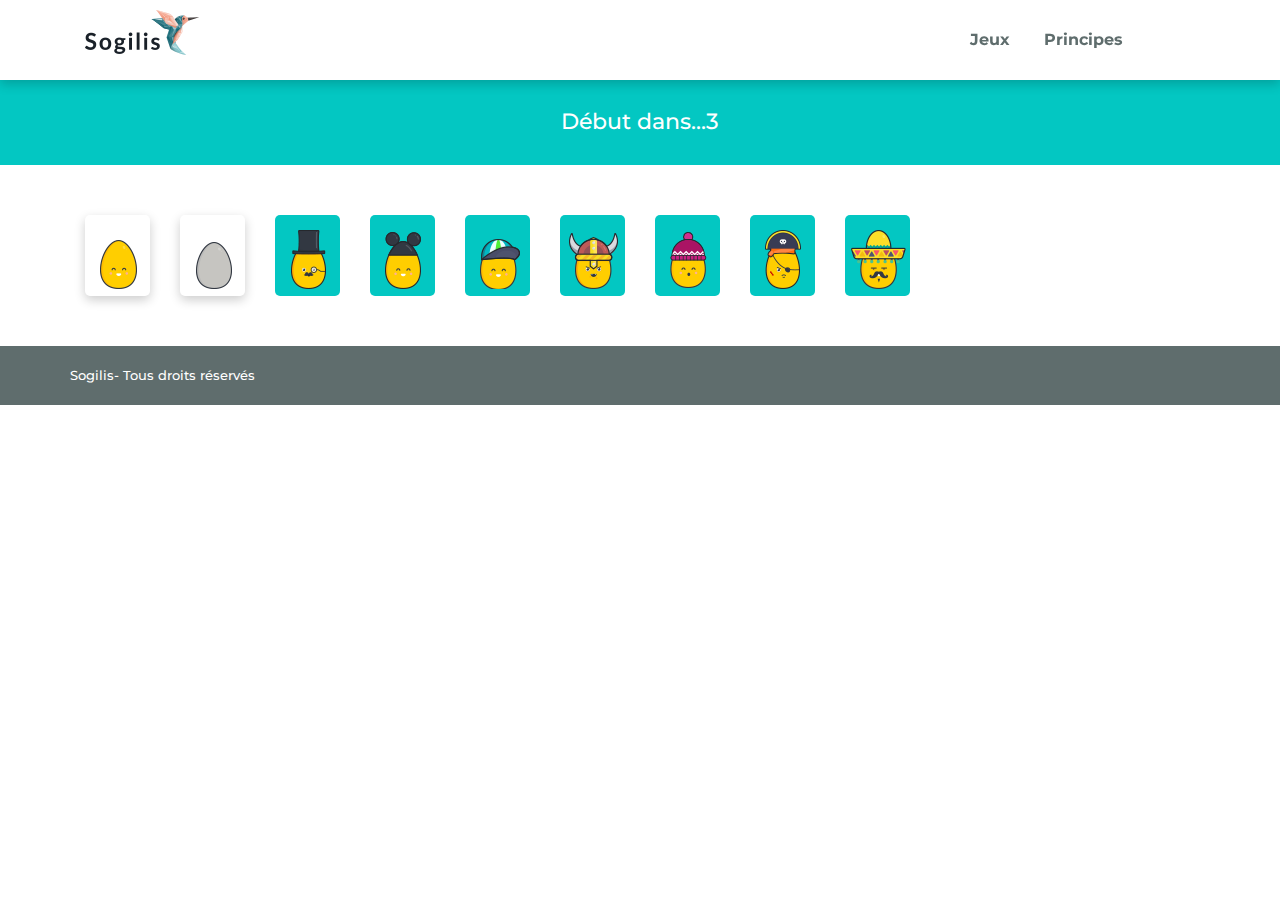
<file: jeux_compter.html>
<!DOCTYPE html>
<html>
    <head>
        <!-- En-tête de la page -->
        <meta charset="utf-8" />
        <title>Ergogames - Index</title>
        <meta name="viewport" content="width=device-width, initial-scale=1">
        <link rel="stylesheet"  href="stylesheets/screen.css" type="text/css" />
        <link rel="stylesheet" type="text/css" href="stylesheets/bootstrap.css">


        <script src="https://ajax.googleapis.com/ajax/libs/jquery/3.2.1/jquery.min.js"></script>

        <link rel="icon" type="image/png" href="" />
    </head>

    <body>
        

     
        <div class="container-fluid header">
            <nav class="container">
                <div class="row">
                    <div class="col-3 col-sm-4 col-md-2 col-lg-2">
                        <a href=""><img src="img/logo_sogilis.png"/></a>
                    </div>
                    <ul class="col-5 col-sm-6 col-md-4 col-lg-3 offset-4 offset-sm-2 offset-md-6 offset-lg-7">
                        <li><a href="">Jeux</a></li>
                        <li><a href="">Principes</a></li>
                    </ul>
                </div>     
            </nav>
        </div>

        <div class="container-fluid game_counter">
            <div class="container">
                <div class="row justify-content-center">
                    <p>Début dans...3</p>
                </div>     
            </div>
        </div>


        <div class="container eggs">
            <div class="row">
                <div class="col-3 col-sm-3 col-md-2 col-lg-1">
                    <a href="">
                        <div class="col-sm-12 col-md-12 col-lg-12 elements">
                            <img src="img/eggs_simple.png" class="oeuf_simple">
                        </div>
                    </a>
                </div>

                <div class="col-3 col-sm-3 col-md-2 col-lg-1">
                    <div class="col-sm-12 col-md-12 col-lg-12 elements">
                        <img src="img/eggs_grey.png" class="oeuf_simple">
                    </div>
                </div>

                <div class="col-3 col-sm-3 col-md-2 col-lg-1">
                    <a href="">
                        <div class="col-sm-12 col-md-12 col-lg-12 elements_clicked">
                            <img src="img/eggs_hat.png">
                        </div>
                    </a>
                </div>

                <div class="col-3 col-sm-3 col-md-2 col-lg-1">
                    <a href="">
                        <div class="col-sm-12 col-md-12 col-lg-12 elements_clicked">
                            <img src="img/eggs_mickey.png">
                        </div>
                    </a>
                </div>

                <div class="col-3 col-sm-3 col-md-2 col-lg-1">
                    <a href="">
                        <div class="col-sm-12 col-md-12 col-lg-12 elements_clicked">
                            <img src="img/eggs_casquette.png">
                        </div>
                    </a>
                </div>

                <div class="col-3 col-sm-3 col-md-2 col-lg-1">
                    <a href="">
                        <div class="col-sm-12 col-md-12 col-lg-12 elements_clicked">
                            <img src="img/eggs_viking.png">
                        </div>
                    </a>
                </div>

                <div class="col-3 col-sm-3 col-md-2 col-lg-1">
                    <a href="">
                        <div class="col-sm-12 col-md-12 col-lg-12 elements_clicked">
                            <img src="img/eggs_bonnet.png">
                        </div>
                    </a>
                </div>

                 <div class="col-3 col-sm-3 col-md-2 col-lg-1">
                    <a href="">
                        <div class="col-sm-12 col-md-12 col-lg-12 elements_clicked">
                            <img src="img/eggs_pirate.png">
                        </div>
                    </a>
                </div>

                  <div class="col-3 col-sm-3 col-md-2 col-lg-1">
                    <a href="">
                        <div class="col-sm-12 col-md-12 col-lg-12 elements_clicked">
                            <img src="img/eggs_mexican.png">
                        </div>
                    </a>
                </div>
             
            </div>
        </div>

        <footer>
            <div class="container-fluid">
                <div class="container">
                    <div class="row">
                        <a href="">Sogilis</a> <span> - Tous droits réservés</span>
                    </div>
                </div>
            </div>
        </footer>
        <!--
        <div class="container-fluid popup">
            <div class="content">
                <div class="texte">
                    <h1>Attrapez les tous !</h1>
                    <h2>Rosalyne a perdu tous ses oeufs...</h2>
                    <p>
                        Rosalyne a perdu ses oeufs au milieu de ceux de ses soeurettes, aide là à les retrouver !
                    </p>
                    <p class="bold">Signe distinctif : ils ont tous une casquette.</p>
                    <p>Clique sur chacun des oeufs perdus pour les attraper. Ramasse en le plus possible en 10 secondes.</p>
                    <p>A toi de jouer ! Prêt, feu, partez ! </p>
                    <a>Jouer</a>
                </div>

                <div class="order-md-1">
                    <img src="http://via.placeholder.com/300x350">
                </div>
            </div>
        </div>
    -->


    </body>
</html>
</file>
<file: stylesheets/screen.css>
/* Welcome to Compass.
 * In this file you should write your main styles. (or centralize your imports)
 * Import this file using the following HTML or equivalent:
 * <link href="/stylesheets/screen.css" media="screen, projection" rel="stylesheet" type="text/css" /> */
@import url("https://fonts.googleapis.com/css?family=Montserrat:400,400i,500,500i,700,700i,800,800i,900,900i");
/* line 5, C:/Ruby25-x64/lib/ruby/gems/2.5.0/gems/compass-core-1.0.3/stylesheets/compass/reset/_utilities.scss */
html, body, div, span, applet, object, iframe,
h1, h2, h3, h4, h5, h6, p, blockquote, pre,
a, abbr, acronym, address, big, cite, code,
del, dfn, em, img, ins, kbd, q, s, samp,
small, strike, strong, sub, sup, tt, var,
b, u, i, center,
dl, dt, dd, ol, ul, li,
fieldset, form, label, legend,
table, caption, tbody, tfoot, thead, tr, th, td,
article, aside, canvas, details, embed,
figure, figcaption, footer, header, hgroup,
menu, nav, output, ruby, section, summary,
time, mark, audio, video {
  margin: 0;
  padding: 0;
  border: 0;
  font: inherit;
  font-size: 100%;
  vertical-align: baseline;
}

/* line 22, C:/Ruby25-x64/lib/ruby/gems/2.5.0/gems/compass-core-1.0.3/stylesheets/compass/reset/_utilities.scss */
html {
  line-height: 1;
}

/* line 24, C:/Ruby25-x64/lib/ruby/gems/2.5.0/gems/compass-core-1.0.3/stylesheets/compass/reset/_utilities.scss */
ol, ul {
  list-style: none;
}

/* line 26, C:/Ruby25-x64/lib/ruby/gems/2.5.0/gems/compass-core-1.0.3/stylesheets/compass/reset/_utilities.scss */
table {
  border-collapse: collapse;
  border-spacing: 0;
}

/* line 28, C:/Ruby25-x64/lib/ruby/gems/2.5.0/gems/compass-core-1.0.3/stylesheets/compass/reset/_utilities.scss */
caption, th, td {
  text-align: left;
  font-weight: normal;
  vertical-align: middle;
}

/* line 30, C:/Ruby25-x64/lib/ruby/gems/2.5.0/gems/compass-core-1.0.3/stylesheets/compass/reset/_utilities.scss */
q, blockquote {
  quotes: none;
}
/* line 103, C:/Ruby25-x64/lib/ruby/gems/2.5.0/gems/compass-core-1.0.3/stylesheets/compass/reset/_utilities.scss */
q:before, q:after, blockquote:before, blockquote:after {
  content: "";
  content: none;
}

/* line 32, C:/Ruby25-x64/lib/ruby/gems/2.5.0/gems/compass-core-1.0.3/stylesheets/compass/reset/_utilities.scss */
a img {
  border: none;
}

/* line 116, C:/Ruby25-x64/lib/ruby/gems/2.5.0/gems/compass-core-1.0.3/stylesheets/compass/reset/_utilities.scss */
article, aside, details, figcaption, figure, footer, header, hgroup, main, menu, nav, section, summary {
  display: block;
}

/* line 9, ../sass/screen.scss */
body {
  font-family: 'Montserrat', sans-serif;
}

/* line 13, ../sass/screen.scss */
*:focus {
  outline: none;
}

/*USEFUL FOR CODING*/
/* line 18, ../sass/screen.scss */
.borderR {
  border: 1px solid red;
}

/*COLORS VARIABLES*/
@media screen and (min-width: 1200px) {
  /*TYPOS*/
  /* line 34, ../sass/screen.scss */
  p {
    font-family: 'Montserrat', sans-serif;
  }

  /* line 37, ../sass/screen.scss */
  .title_level_1 {
    font-weight: 900;
    text-transform: uppercase;
    font-size: 4.2em;
    font-family: 'Montserrat', sans-serif;
    background: linear-gradient(90deg, #00baac 1%, #00dbcb 100%);
    -webkit-background-clip: text;
    -webkit-text-fill-color: transparent;
  }

  /* line 48, ../sass/screen.scss */
  .title_level_2 {
    font-weight: 900;
    font-family: 'Montserrat', sans-serif;
    font-size: 2em;
    margin-bottom: -20px;
    margin-left: 3px;
    background: linear-gradient(90deg, #00baac 1%, #00dbcb 100%);
    -webkit-background-clip: text;
    -webkit-text-fill-color: transparent;
  }

  /* line 59, ../sass/screen.scss */
  .title_level_3 {
    font-weight: 900;
    font-family: 'Montserrat', sans-serif;
    font-size: 1.8em;
    margin-left: 3px;
  }

  /* line 66, ../sass/screen.scss */
  .title_level_3::after {
    content: '';
    display: block;
    height: 1px;
    width: 12%;
    text-align: center;
    position: absolute;
    left: 44%;
    margin-top: 13px;
  }

  /* line 77, ../sass/screen.scss */
  .basic_link {
    font-weight: 800;
    font-family: 'Montserrat', sans-serif;
  }

  /*****************************************************************************/
  /*** HOME ********************************************************************/
  /*HEADER*/
  /* line 87, ../sass/screen.scss */
  .svg-container {
    position: absolute;
    top: -140px;
    right: 0;
    left: 0;
    z-index: -1;
  }

  /* line 95, ../sass/screen.scss */
  .header {
    height: 80px;
    box-shadow: 0px 4px 11px rgba(0, 0, 0, 0.2);
    padding-top: 10px;
    font-family: 'Montserrat', sans-serif;
    position: fixed;
    background-color: white;
    z-index: 99;
  }
  /* line 105, ../sass/screen.scss */
  .header ul {
    margin-top: 18px;
  }
  /* line 107, ../sass/screen.scss */
  .header ul li {
    display: inline-block;
    padding-left: 30px;
    font-weight: 700;
  }
  /* line 112, ../sass/screen.scss */
  .header ul li a {
    color: #5f6d6d;
    transition: all 0.3s;
  }
  /* line 117, ../sass/screen.scss */
  .header ul li a:hover {
    color: #03c7c2;
    text-decoration: none;
  }

  /*CONTENT*/
  /* line 126, ../sass/screen.scss */
  .home_zone_1 {
    font-family: 'Montserrat', sans-serif;
    padding-top: 150px;
    bbackground: #f9f9f9;
    /* Old browsers */
    background: -moz-linear-gradient(45deg, #f9f9f9 0%, #ffffff 100%);
    /* FF3.6-15 */
    background: -webkit-linear-gradient(45deg, #f9f9f9 0%, #ffffff 100%);
    /* Chrome10-25,Safari5.1-6 */
    background: linear-gradient(45deg, #f9f9f9 0%, #ffffff 100%);
    /* W3C, IE10+, FF16+, Chrome26+, Opera12+, Safari7+ */
    filter: progid:DXImageTransform.Microsoft.gradient( startColorstr='#f9f9f9', endColorstr='#ffffff',GradientType=1 );
    /* IE6-9 fallback on horizontal gradient */
    padding-bottom: 50px;
  }
  /* line 136, ../sass/screen.scss */
  .home_zone_1 .left_zone {
    margin-top: 80px;
  }
  /* line 140, ../sass/screen.scss */
  .home_zone_1 p {
    margin-left: 5px;
    color: #5f6d6d;
  }

  /* line 146, ../sass/screen.scss */
  .home_zone_2 {
    padding-bottom: 100px;
    background-color: #03c7c2;
  }
  /* line 150, ../sass/screen.scss */
  .home_zone_2 .container {
    padding-top: 80px;
    z-index: -2;
  }
  /* line 154, ../sass/screen.scss */
  .home_zone_2 .container .title_level_3 {
    text-align: center;
    color: white;
  }
  /* line 159, ../sass/screen.scss */
  .home_zone_2 .container .title_level_3::after {
    background-color: white;
  }
  /* line 164, ../sass/screen.scss */
  .home_zone_2 .container p {
    text-align: center;
    color: white;
    margin-top: 20px;
  }
  /* line 170, ../sass/screen.scss */
  .home_zone_2 .container .btn_jeux {
    display: block;
    background-color: white;
    border-radius: 10px;
    height: 200px;
    width: 190px;
    box-shadow: 0px 4px 11px rgba(0, 0, 0, 0.2);
    padding-top: 15px;
  }
  /* line 179, ../sass/screen.scss */
  .home_zone_2 .container .btn_jeux p {
    color: #5f6d6d;
    text-align: center;
    font-weight: 700;
  }
  /* line 186, ../sass/screen.scss */
  .home_zone_2 .container .btn_jeux {
    display: block;
    background-color: white;
    border-radius: 10px;
    height: 200px;
    width: 190px;
    box-shadow: 0px 4px 11px rgba(0, 0, 0, 0.2);
    padding-top: 15px;
    transition: all 0.5s;
    margin-top: 20px;
  }
  /* line 197, ../sass/screen.scss */
  .home_zone_2 .container .btn_jeux p {
    color: #5f6d6d;
    text-align: center;
    font-weight: 700;
    transition: all 0.5s;
  }
  /* line 206, ../sass/screen.scss */
  .home_zone_2 .container .btn_jeux:hover::after {
    content: '';
    background-image: url("../img/ico_play.png");
    display: block;
    position: absolute;
    width: 74px;
    height: 81px;
    margin-left: 22%;
    animation: arrive 0.5s forwards;
  }
  @keyframes arrive {
    0% {
      opacity: 0;
      margin-top: -100px;
    }
    100% {
      opacity: 1;
      margin-top: -133px;
    }
  }
  /* line 229, ../sass/screen.scss */
  .home_zone_2 .container .btn_jeux:hover {
    display: block;
    background-color: #ffce00;
    border-radius: 10px;
    height: 200px;
    width: 190px;
    box-shadow: 0px 4px 11px rgba(0, 0, 0, 0.2);
    padding-top: 15px;
    text-decoration: none;
  }
  /* line 240, ../sass/screen.scss */
  .home_zone_2 .container .btn_jeux:hover img {
    opacity: 0.3;
  }
  /* line 244, ../sass/screen.scss */
  .home_zone_2 .container .btn_jeux:hover p {
    color: white;
  }

  /* line 251, ../sass/screen.scss */
  .home_zone_3 {
    background-color: white;
    padding-top: 80px;
    padding-bottom: 50px;
  }
  /* line 256, ../sass/screen.scss */
  .home_zone_3 .title_level_3 {
    color: #5f6d6d;
    text-align: center;
    padding-bottom: 50px;
  }
  /* line 262, ../sass/screen.scss */
  .home_zone_3 .title_level_3::after {
    background-color: #5f6d6d;
  }
  /* line 266, ../sass/screen.scss */
  .home_zone_3 img {
    box-shadow: 0px 4px 11px rgba(0, 0, 0, 0.2);
    margin-bottom: 80px;
  }
  /* line 271, ../sass/screen.scss */
  .home_zone_3 p {
    color: #5f6d6d;
    font-size: 0.9em;
    font-weight: 500;
    margin-top: 140px;
  }
  /* line 278, ../sass/screen.scss */
  .home_zone_3 .basic_link {
    color: #03c7c2;
    transition: all 0.3s;
  }
  /* line 282, ../sass/screen.scss */
  .home_zone_3 .basic_link:hover {
    color: #02786f;
    text-decoration: none;
  }
  /* line 288, ../sass/screen.scss */
  .home_zone_3 .contact_zone p {
    margin-top: 0px;
  }
  /* line 292, ../sass/screen.scss */
  .home_zone_3 .contact_zone input[type="email"] {
    margin: 15px 0px 15px 0px;
  }
  /* line 296, ../sass/screen.scss */
  .home_zone_3 .contact_zone input[type="email"], .home_zone_3 .contact_zone input[type="text"], .home_zone_3 .contact_zone textarea {
    border: #aac1c0 2px solid;
    text-indent: 15px;
    padding: 10px 15px 10px 15px;
    width: 100%;
    color: #aac1c0;
    font-family: 'Montserrat', sans-serif;
    font-weight: 500;
    transition: all 0.5s;
    font-size: 0.9em;
    transition: all 0.5s;
  }
  /* line 309, ../sass/screen.scss */
  .home_zone_3 .contact_zone input[type="email"]:focus, .home_zone_3 .contact_zone input[type="text"]:focus, .home_zone_3 .contact_zone textarea:focus {
    color: #5f6d6d;
    border: #5f6d6d 2px solid;
  }
  /* line 314, ../sass/screen.scss */
  .home_zone_3 .contact_zone textarea {
    height: 180px;
  }
  /* line 317, ../sass/screen.scss */
  .home_zone_3 .contact_zone input[type="submit"], .home_zone_3 .contact_zone .send_mail {
    display: block;
    border: none;
    background: #00baac;
    /* Old browsers */
    background: -moz-linear-gradient(left, #00baac 1%, #00dbcb 100%);
    /* FF3.6-15 */
    background: -webkit-linear-gradient(left, #00baac 1%, #00dbcb 100%);
    /* Chrome10-25,Safari5.1-6 */
    background: linear-gradient(to right, #00baac 1%, #00dbcb 100%);
    /* W3C, IE10+, FF16+, Chrome26+, Opera12+, Safari7+ */
    filter: progid:DXImageTransform.Microsoft.gradient( startColorstr='#00baac', endColorstr='#00dbcb',GradientType=1 );
    /* IE6-9 */
    font-family: 'Montserrat', sans-serif;
    font-weight: 600;
    font-size: 0.9em;
    width: 190px;
    color: white;
    margin: auto;
    text-align: center;
    border-radius: 50px;
    padding-top: 11px;
    cursor: pointer;
    padding-bottom: 11px;
    margin-top: 20px;
    -webkit-box-shadow: 0px 4px 11px rgba(0, 0, 0, 0.2);
    -moz-box-shadow: 0px 4px 11px rgba(0, 0, 0, 0.2);
    box-shadow: 0px 4px 11px rgba(0, 0, 0, 0.2);
    transition: all 1s ease-out;
    -webkit-transition: all 1s ease-out;
  }
  /* line 344, ../sass/screen.scss */
  .home_zone_3 .contact_zone .send_mail:hover {
    background: #00BFAF;
    /* Old browsers */
    background: -moz-linear-gradient(left, #019E91 1%, #00BFAF 100%);
    /* FF3.6-15 */
    background: -webkit-linear-gradient(left, #019E91 1%, #00BFAF 100%);
    /* Chrome10-25,Safari5.1-6 */
    background: linear-gradient(to right, #019E91 1%, #00BFAF 100%);
    /* W3C, IE10+, FF16+, Chrome26+, Opera12+, Safari7+ */
    filter: progid:DXImageTransform.Microsoft.gradient( startColorstr='#019E91', endColorstr='#00BFAF',GradientType=1 );
    /* IE6-9 */
  }

  /* line 354, ../sass/screen.scss */
  .home_zone_4 {
    background-color: #f1f1f1;
    padding-top: 50px;
    padding-bottom: 30px;
  }
  /* line 359, ../sass/screen.scss */
  .home_zone_4 img {
    width: 60%;
    margin-bottom: 15px;
    border-radius: 100%;
  }
  /* line 365, ../sass/screen.scss */
  .home_zone_4 h4 {
    font-family: 'Montserrat', sans-serif;
    font-weight: 600;
    color: #5f6d6d;
    font-size: 1em;
  }
  /* line 372, ../sass/screen.scss */
  .home_zone_4 svg {
    width: 30px;
    height: 30px;
    margin: 15px 7px 0px 7px;
  }
  /* line 378, ../sass/screen.scss */
  .home_zone_4 a svg #linkedin,
  .home_zone_4 a svg #twitter {
    transition: all 1s ease-out;
    -webkit-transition: all 1s ease-out;
    fill: #5f6d6d;
  }
  /* line 385, ../sass/screen.scss */
  .home_zone_4 a svg:hover #linkedin,
  .home_zone_4 a svg:hover #twitter {
    fill: #03c7c2;
  }

  /* line 391, ../sass/screen.scss */
  footer {
    background-color: #5f6d6d;
    font-family: 'Montserrat', sans-serif;
    font-size: 0.8em;
  }
  /* line 396, ../sass/screen.scss */
  footer a, footer span {
    color: white;
    padding-top: 20px;
    padding-bottom: 20px;
    font-weight: 500;
  }
  /* line 403, ../sass/screen.scss */
  footer a:hover {
    color: #03c7c2;
    text-decoration: none;
  }

  /*****************************************************************************/
  /*** GAMES ********************************************************************/
  /* line 412, ../sass/screen.scss */
  .game_counter {
    background-color: #03c7c2;
    padding-top: 105px;
    padding-bottom: 10px;
  }
  /* line 417, ../sass/screen.scss */
  .game_counter p {
    font-weight: 500;
    color: white;
    font-size: 1.4em;
  }

  /* line 424, ../sass/screen.scss */
  .eggs {
    margin-top: 40px;
    margin-bottom: 40px;
  }
  /* line 428, ../sass/screen.scss */
  .eggs .elements {
    background-color: white;
    padding-top: 15px;
    padding-bottom: 15px;
    border-radius: 5px;
    -webkit-box-shadow: 0px 4px 11px rgba(0, 0, 0, 0.2);
    -moz-box-shadow: 0px 4px 11px rgba(0, 0, 0, 0.2);
    box-shadow: 0px 4px 11px rgba(0, 0, 0, 0.2);
    transition: all 0.2s;
    margin-top: 10px;
    margin-bottom: 10px;
    height: 9vh;
    padding-left: 5px !important;
  }
  /* line 443, ../sass/screen.scss */
  .eggs .elements_clicked {
    background-color: #03c7c2;
    padding-top: 15px;
    padding-left: 5px !important;
    padding-bottom: 15px;
    border-radius: 5px;
    transition: all 0.2s;
    margin-top: 10px;
    margin-bottom: 10px;
    height: 9vh;
  }
  /* line 456, ../sass/screen.scss */
  .eggs a:hover .elements {
    background-color: #f1f1f1;
    webkit-box-shadow: inset 0px 0px 0px 2px #5f6d6d;
    -moz-box-shadow: inset 0px 0px 0px 2px #5f6d6d;
    box-shadow: inset 0px 0px 0px 2px #5f6d6d;
  }
  /* line 463, ../sass/screen.scss */
  .eggs a:hover .elements_clicked {
    background-color: #02786f;
    padding-top: 15px;
    padding-bottom: 15px;
    border-radius: 5px;
    transition: all 0.2s;
  }

  /*****************************************************************************/
  /*** POPUP ********************************************************************/
}
@media screen and (min-width: 1200px) and (min-width: 1200px) and (max-width: 1399px) {
  /* line 476, ../sass/screen.scss */
  .popup {
    background: rgba(0, 0, 0, 0.8);
    z-index: 999;
    position: fixed;
    height: 100vh;
    top: 0;
  }
  /* line 483, ../sass/screen.scss */
  .popup .content {
    position: fixed !important;
    z-index: 1000;
    background-color: white;
    border-radius: 15px;
    height: 57vh;
    top: 20%;
    width: 70%;
    left: 15%;
    padding-top: 80px;
    padding-bottom: 50px;
  }
  /* line 495, ../sass/screen.scss */
  .popup .content .texte {
    padding-left: 80px;
    width: 50%;
    float: left;
    padding-right: 50px;
  }
  /* line 502, ../sass/screen.scss */
  .popup .content img {
    margin-left: 50px;
  }
  /* line 507, ../sass/screen.scss */
  .popup h1 {
    font-family: 'Montserrat', sans-serif;
    color: #3b3f3f;
    font-weight: 600;
    font-size: 1.7em;
    margin-bottom: 30px;
  }
  /* line 515, ../sass/screen.scss */
  .popup h2 {
    font-family: 'Montserrat', sans-serif;
    color: #5f6d6d;
    font-weight: 600;
    font-size: 0.9em;
    margin-bottom: 25px;
  }
  /* line 523, ../sass/screen.scss */
  .popup p {
    font-family: 'Montserrat', sans-serif;
    color: #5f6d6d;
    font-weight: 500;
    font-size: 0.8em;
  }
  /* line 530, ../sass/screen.scss */
  .popup .bold {
    font-family: 'Montserrat', sans-serif;
    font-weight: 600;
    font-size: 0.8em;
    line-height: 1.2em;
  }
  /* line 537, ../sass/screen.scss */
  .popup a {
    margin-top: 44px !important;
    display: block;
    border: none;
    background: #00baac;
    /* Old browsers */
    background: -moz-linear-gradient(left, #00baac 1%, #00dbcb 100%);
    /* FF3.6-15 */
    background: -webkit-linear-gradient(left, #00baac 1%, #00dbcb 100%);
    /* Chrome10-25,Safari5.1-6 */
    background: linear-gradient(to right, #00baac 1%, #00dbcb 100%);
    /* W3C, IE10+, FF16+, Chrome26+, Opera12+, Safari7+ */
    filter: progid:DXImageTransform.Microsoft.gradient( startColorstr='#00baac', endColorstr='#00dbcb',GradientType=1 );
    /* IE6-9 */
    font-family: 'Montserrat', sans-serif;
    font-weight: 500;
    font-size: 0.9em;
    width: 190px;
    color: white !important;
    margin: auto;
    text-align: center;
    border-radius: 50px;
    padding-top: 11px;
    cursor: pointer;
    padding-bottom: 11px;
    margin-top: 20px;
    -webkit-box-shadow: 0px 4px 11px rgba(0, 0, 0, 0.2);
    -moz-box-shadow: 0px 4px 11px rgba(0, 0, 0, 0.2);
    box-shadow: 0px 4px 11px rgba(0, 0, 0, 0.2);
    transition: all 0.5s ease-out;
    -webkit-transition: all 0.5s ease-out;
  }
  /* line 565, ../sass/screen.scss */
  .popup a:hover {
    background: #00BFAF;
    /* Old browsers */
    background: -moz-linear-gradient(left, #019E91 1%, #00BFAF 100%);
    /* FF3.6-15 */
    background: -webkit-linear-gradient(left, #019E91 1%, #00BFAF 100%);
    /* Chrome10-25,Safari5.1-6 */
    background: linear-gradient(to right, #019E91 1%, #00BFAF 100%);
    /* W3C, IE10+, FF16+, Chrome26+, Opera12+, Safari7+ */
    filter: progid:DXImageTransform.Microsoft.gradient( startColorstr='#019E91', endColorstr='#00BFAF',GradientType=1 );
    /* IE6-9 */
    -webkit-box-shadow: none;
    -moz-box-shadow: none;
    box-shadow: none;
    font-weight: 600;
    margin-top: 46px !important;
  }
}
@media screen and (min-width: 1200px) and (min-width: 1400px) {
  /* line 581, ../sass/screen.scss */
  .popup {
    background: rgba(0, 0, 0, 0.8);
    z-index: 999;
    position: fixed;
    height: 100vh;
    top: 0;
  }
  /* line 588, ../sass/screen.scss */
  .popup .content {
    position: fixed !important;
    z-index: 1000;
    background-color: white;
    border-radius: 15px;
    height: 57vh;
    top: 20%;
    width: 56%;
    left: 23%;
    padding-top: 80px;
    padding-bottom: 50px;
  }
  /* line 600, ../sass/screen.scss */
  .popup .content .texte {
    padding-left: 80px;
    width: 55%;
    float: left;
  }
  /* line 610, ../sass/screen.scss */
  .popup h1 {
    font-family: 'Montserrat', sans-serif;
    color: #3b3f3f;
    font-weight: 600;
    font-size: 1.7em;
    margin-bottom: 30px;
  }
  /* line 618, ../sass/screen.scss */
  .popup h2 {
    font-family: 'Montserrat', sans-serif;
    color: #5f6d6d;
    font-weight: 600;
    font-size: 0.9em;
    margin-bottom: 25px;
  }
  /* line 626, ../sass/screen.scss */
  .popup p {
    font-family: 'Montserrat', sans-serif;
    color: #5f6d6d;
    font-weight: 500;
    font-size: 0.8em;
  }
  /* line 633, ../sass/screen.scss */
  .popup .bold {
    font-family: 'Montserrat', sans-serif;
    font-weight: 600;
    font-size: 0.8em;
    line-height: 1.2em;
  }
  /* line 640, ../sass/screen.scss */
  .popup a {
    margin-top: 44px !important;
    display: block;
    border: none;
    background: #00baac;
    /* Old browsers */
    background: -moz-linear-gradient(left, #00baac 1%, #00dbcb 100%);
    /* FF3.6-15 */
    background: -webkit-linear-gradient(left, #00baac 1%, #00dbcb 100%);
    /* Chrome10-25,Safari5.1-6 */
    background: linear-gradient(to right, #00baac 1%, #00dbcb 100%);
    /* W3C, IE10+, FF16+, Chrome26+, Opera12+, Safari7+ */
    filter: progid:DXImageTransform.Microsoft.gradient( startColorstr='#00baac', endColorstr='#00dbcb',GradientType=1 );
    /* IE6-9 */
    font-family: 'Montserrat', sans-serif;
    font-weight: 500;
    font-size: 0.9em;
    width: 190px;
    color: white !important;
    margin: auto;
    text-align: center;
    border-radius: 50px;
    padding-top: 11px;
    cursor: pointer;
    padding-bottom: 11px;
    margin-top: 20px;
    -webkit-box-shadow: 0px 4px 11px rgba(0, 0, 0, 0.2);
    -moz-box-shadow: 0px 4px 11px rgba(0, 0, 0, 0.2);
    box-shadow: 0px 4px 11px rgba(0, 0, 0, 0.2);
    transition: all 0.5s ease-out;
    -webkit-transition: all 0.5s ease-out;
  }
  /* line 668, ../sass/screen.scss */
  .popup a:hover {
    background: #00BFAF;
    /* Old browsers */
    background: -moz-linear-gradient(left, #019E91 1%, #00BFAF 100%);
    /* FF3.6-15 */
    background: -webkit-linear-gradient(left, #019E91 1%, #00BFAF 100%);
    /* Chrome10-25,Safari5.1-6 */
    background: linear-gradient(to right, #019E91 1%, #00BFAF 100%);
    /* W3C, IE10+, FF16+, Chrome26+, Opera12+, Safari7+ */
    filter: progid:DXImageTransform.Microsoft.gradient( startColorstr='#019E91', endColorstr='#00BFAF',GradientType=1 );
    /* IE6-9 */
    -webkit-box-shadow: none;
    -moz-box-shadow: none;
    box-shadow: none;
    font-weight: 600;
    margin-top: 46px !important;
  }
}
@media screen and (min-width: 992px) and (max-width: 1199px) {
  /*TYPOS*/
  /* line 724, ../sass/screen.scss */
  p {
    font-family: 'Montserrat', sans-serif;
  }

  /* line 727, ../sass/screen.scss */
  .title_level_1 {
    font-weight: 900;
    text-transform: uppercase;
    font-size: 3.7em;
    font-family: 'Montserrat', sans-serif;
    background: linear-gradient(90deg, #00baac 1%, #00dbcb 100%);
    -webkit-background-clip: text;
    -webkit-text-fill-color: transparent;
  }

  /* line 738, ../sass/screen.scss */
  .title_level_2 {
    font-weight: 900;
    font-family: 'Montserrat', sans-serif;
    font-size: 2em;
    margin-bottom: -20px;
    margin-left: 3px;
    background: linear-gradient(90deg, #00baac 1%, #00dbcb 100%);
    -webkit-background-clip: text;
    -webkit-text-fill-color: transparent;
  }

  /* line 749, ../sass/screen.scss */
  .title_level_3 {
    font-weight: 900;
    font-family: 'Montserrat', sans-serif;
    font-size: 1.8em;
    margin-left: 3px;
  }

  /* line 756, ../sass/screen.scss */
  .title_level_3::after {
    content: '';
    display: block;
    height: 1px;
    width: 12%;
    text-align: center;
    position: absolute;
    left: 44%;
    margin-top: 13px;
  }

  /* line 767, ../sass/screen.scss */
  .basic_link {
    font-weight: 800;
    font-family: 'Montserrat', sans-serif;
  }

  /*****************************************************************************/
  /*** HOME ********************************************************************/
  /*HEADER*/
  /* line 777, ../sass/screen.scss */
  .svg-container {
    position: absolute;
    top: -140px;
    right: 0;
    left: 0;
    z-index: -1;
  }

  /* line 785, ../sass/screen.scss */
  .header {
    height: 80px;
    box-shadow: 0px 4px 11px rgba(0, 0, 0, 0.2);
    padding-top: 10px;
    font-family: 'Montserrat', sans-serif;
    position: fixed;
    background-color: white;
    z-index: 99;
  }
  /* line 795, ../sass/screen.scss */
  .header ul {
    margin-top: 18px;
  }
  /* line 797, ../sass/screen.scss */
  .header ul li {
    display: inline-block;
    padding-left: 30px;
    font-weight: 700;
  }
  /* line 802, ../sass/screen.scss */
  .header ul li a {
    color: #5f6d6d;
    transition: all 0.3s;
  }
  /* line 807, ../sass/screen.scss */
  .header ul li a:hover {
    color: #03c7c2;
    text-decoration: none;
  }

  /*CONTENT*/
  /* line 816, ../sass/screen.scss */
  .home_zone_1 {
    font-family: 'Montserrat', sans-serif;
    padding-top: 150px;
    bbackground: #f9f9f9;
    /* Old browsers */
    background: -moz-linear-gradient(45deg, #f9f9f9 0%, #ffffff 100%);
    /* FF3.6-15 */
    background: -webkit-linear-gradient(45deg, #f9f9f9 0%, #ffffff 100%);
    /* Chrome10-25,Safari5.1-6 */
    background: linear-gradient(45deg, #f9f9f9 0%, #ffffff 100%);
    /* W3C, IE10+, FF16+, Chrome26+, Opera12+, Safari7+ */
    filter: progid:DXImageTransform.Microsoft.gradient( startColorstr='#f9f9f9', endColorstr='#ffffff',GradientType=1 );
    /* IE6-9 fallback on horizontal gradient */
    padding-bottom: 50px;
  }
  /* line 826, ../sass/screen.scss */
  .home_zone_1 .left_zone {
    margin-top: 80px;
  }
  /* line 830, ../sass/screen.scss */
  .home_zone_1 p {
    margin-left: 5px;
    color: #5f6d6d;
  }

  /* line 836, ../sass/screen.scss */
  .home_zone_2 {
    padding-bottom: 100px;
    background-color: #03c7c2;
  }
  /* line 840, ../sass/screen.scss */
  .home_zone_2 .container {
    margin-top: 80px;
    z-index: -2;
  }
  /* line 844, ../sass/screen.scss */
  .home_zone_2 .container .title_level_3 {
    text-align: center;
    color: white;
  }
  /* line 849, ../sass/screen.scss */
  .home_zone_2 .container .title_level_3::after {
    background-color: white;
  }
  /* line 854, ../sass/screen.scss */
  .home_zone_2 .container p {
    text-align: center;
    color: white;
    margin-top: 20px;
  }
  /* line 860, ../sass/screen.scss */
  .home_zone_2 .container .btn_jeux {
    display: block;
    background-color: white;
    border-radius: 10px;
    height: 200px;
    width: 190px;
    box-shadow: 0px 4px 11px rgba(0, 0, 0, 0.2);
    padding-top: 15px;
  }
  /* line 869, ../sass/screen.scss */
  .home_zone_2 .container .btn_jeux p {
    color: #5f6d6d;
    text-align: center;
    font-weight: 700;
  }
  /* line 876, ../sass/screen.scss */
  .home_zone_2 .container .btn_jeux {
    display: block;
    background-color: white;
    border-radius: 10px;
    height: 200px;
    width: 190px;
    box-shadow: 0px 4px 11px rgba(0, 0, 0, 0.2);
    padding-top: 15px;
    transition: all 0.5s;
    margin-top: 20px;
  }
  /* line 887, ../sass/screen.scss */
  .home_zone_2 .container .btn_jeux p {
    color: #5f6d6d;
    text-align: center;
    font-weight: 700;
    transition: all 0.5s;
  }
  /* line 896, ../sass/screen.scss */
  .home_zone_2 .container .btn_jeux:hover::after {
    content: '';
    background-image: url("../img/ico_play.png");
    display: block;
    position: absolute;
    width: 74px;
    height: 81px;
    margin-left: 22%;
    animation: arrive 0.5s forwards;
  }
  @keyframes arrive {
    0% {
      opacity: 0;
      margin-top: -100px;
    }
    100% {
      opacity: 1;
      margin-top: -133px;
    }
  }
  /* line 919, ../sass/screen.scss */
  .home_zone_2 .container .btn_jeux:hover {
    display: block;
    background-color: #ffce00;
    border-radius: 10px;
    height: 200px;
    width: 190px;
    box-shadow: 0px 4px 11px rgba(0, 0, 0, 0.2);
    padding-top: 15px;
    text-decoration: none;
  }
  /* line 930, ../sass/screen.scss */
  .home_zone_2 .container .btn_jeux:hover img {
    opacity: 0.3;
  }
  /* line 934, ../sass/screen.scss */
  .home_zone_2 .container .btn_jeux:hover p {
    color: white;
  }

  /* line 941, ../sass/screen.scss */
  .home_zone_3 {
    background-color: white;
    padding-top: 80px;
    padding-bottom: 50px;
  }
  /* line 946, ../sass/screen.scss */
  .home_zone_3 .title_level_3 {
    color: #5f6d6d;
    text-align: center;
    padding-bottom: 50px;
  }
  /* line 952, ../sass/screen.scss */
  .home_zone_3 .title_level_3::after {
    background-color: #5f6d6d;
  }
  /* line 956, ../sass/screen.scss */
  .home_zone_3 img {
    box-shadow: 0px 4px 11px rgba(0, 0, 0, 0.2);
    margin-bottom: 80px;
  }
  /* line 961, ../sass/screen.scss */
  .home_zone_3 p {
    color: #5f6d6d;
    font-size: 0.9em;
    font-weight: 500;
    margin-top: 90px;
  }
  /* line 968, ../sass/screen.scss */
  .home_zone_3 .basic_link {
    color: #03c7c2;
    transition: all 0.3s;
  }
  /* line 972, ../sass/screen.scss */
  .home_zone_3 .basic_link:hover {
    color: #02786f;
    text-decoration: none;
  }
  /* line 978, ../sass/screen.scss */
  .home_zone_3 .contact_zone p {
    margin-top: 0px;
  }
  /* line 982, ../sass/screen.scss */
  .home_zone_3 .contact_zone input[type="email"] {
    margin: 15px 0px 15px 0px;
  }
  /* line 986, ../sass/screen.scss */
  .home_zone_3 .contact_zone input[type="email"], .home_zone_3 .contact_zone input[type="text"], .home_zone_3 .contact_zone textarea {
    border: #aac1c0 2px solid;
    text-indent: 15px;
    padding: 10px 15px 10px 15px;
    width: 100%;
    color: #aac1c0;
    font-family: 'Montserrat', sans-serif;
    font-weight: 500;
    transition: all 0.5s;
    font-size: 0.9em;
    transition: all 0.5s;
  }
  /* line 999, ../sass/screen.scss */
  .home_zone_3 .contact_zone input[type="email"]:focus, .home_zone_3 .contact_zone input[type="text"]:focus, .home_zone_3 .contact_zone textarea:focus {
    color: #5f6d6d;
    border: #5f6d6d 2px solid;
  }
  /* line 1004, ../sass/screen.scss */
  .home_zone_3 .contact_zone textarea {
    height: 180px;
  }
  /* line 1007, ../sass/screen.scss */
  .home_zone_3 .contact_zone input[type="submit"], .home_zone_3 .contact_zone .send_mail {
    display: block;
    border: none;
    background: #00baac;
    /* Old browsers */
    background: -moz-linear-gradient(left, #00baac 1%, #00dbcb 100%);
    /* FF3.6-15 */
    background: -webkit-linear-gradient(left, #00baac 1%, #00dbcb 100%);
    /* Chrome10-25,Safari5.1-6 */
    background: linear-gradient(to right, #00baac 1%, #00dbcb 100%);
    /* W3C, IE10+, FF16+, Chrome26+, Opera12+, Safari7+ */
    filter: progid:DXImageTransform.Microsoft.gradient( startColorstr='#00baac', endColorstr='#00dbcb',GradientType=1 );
    /* IE6-9 */
    font-family: 'Montserrat', sans-serif;
    font-weight: 600;
    font-size: 0.9em;
    width: 190px;
    color: white;
    margin: auto;
    text-align: center;
    border-radius: 50px;
    padding-top: 11px;
    cursor: pointer;
    padding-bottom: 11px;
    margin-top: 20px;
    -webkit-box-shadow: 0px 4px 11px rgba(0, 0, 0, 0.2);
    -moz-box-shadow: 0px 4px 11px rgba(0, 0, 0, 0.2);
    box-shadow: 0px 4px 11px rgba(0, 0, 0, 0.2);
    transition: all 1s ease-out;
    -webkit-transition: all 1s ease-out;
  }
  /* line 1034, ../sass/screen.scss */
  .home_zone_3 .contact_zone .send_mail:hover {
    background: #00BFAF;
    /* Old browsers */
    background: -moz-linear-gradient(left, #019E91 1%, #00BFAF 100%);
    /* FF3.6-15 */
    background: -webkit-linear-gradient(left, #019E91 1%, #00BFAF 100%);
    /* Chrome10-25,Safari5.1-6 */
    background: linear-gradient(to right, #019E91 1%, #00BFAF 100%);
    /* W3C, IE10+, FF16+, Chrome26+, Opera12+, Safari7+ */
    filter: progid:DXImageTransform.Microsoft.gradient( startColorstr='#019E91', endColorstr='#00BFAF',GradientType=1 );
    /* IE6-9 */
  }

  /* line 1044, ../sass/screen.scss */
  .home_zone_4 {
    background-color: #f1f1f1;
    padding-top: 50px;
    padding-bottom: 30px;
  }
  /* line 1049, ../sass/screen.scss */
  .home_zone_4 img {
    width: 60%;
    margin-bottom: 15px;
    border-radius: 100%;
  }
  /* line 1055, ../sass/screen.scss */
  .home_zone_4 h4 {
    font-family: 'Montserrat', sans-serif;
    font-weight: 600;
    color: #5f6d6d;
    font-size: 1em;
  }
  /* line 1062, ../sass/screen.scss */
  .home_zone_4 svg {
    width: 30px;
    height: 30px;
    margin: 15px 7px 0px 7px;
  }
  /* line 1068, ../sass/screen.scss */
  .home_zone_4 a svg #linkedin,
  .home_zone_4 a svg #twitter {
    transition: all 1s ease-out;
    -webkit-transition: all 1s ease-out;
    fill: #5f6d6d;
  }
  /* line 1075, ../sass/screen.scss */
  .home_zone_4 a svg:hover #linkedin,
  .home_zone_4 a svg:hover #twitter {
    fill: #03c7c2;
  }

  /* line 1081, ../sass/screen.scss */
  footer {
    background-color: #5f6d6d;
    font-family: 'Montserrat', sans-serif;
    font-size: 0.8em;
  }
  /* line 1086, ../sass/screen.scss */
  footer a, footer span {
    color: white;
    padding-top: 20px;
    padding-bottom: 20px;
    font-weight: 500;
  }
  /* line 1093, ../sass/screen.scss */
  footer a:hover {
    color: #03c7c2;
    text-decoration: none;
  }

  /*****************************************************************************/
  /*** GAMES ********************************************************************/
  /* line 1102, ../sass/screen.scss */
  .game_counter {
    background-color: #03c7c2;
    padding-top: 105px;
    padding-bottom: 10px;
  }
  /* line 1107, ../sass/screen.scss */
  .game_counter p {
    font-weight: 500;
    color: white;
    font-size: 1.4em;
  }

  /* line 1114, ../sass/screen.scss */
  .eggs {
    margin-top: 40px;
    margin-bottom: 40px;
  }
  /* line 1118, ../sass/screen.scss */
  .eggs .elements {
    background-color: white;
    padding-top: 15px;
    padding-bottom: 15px;
    border-radius: 5px;
    -webkit-box-shadow: 0px 4px 11px rgba(0, 0, 0, 0.2);
    -moz-box-shadow: 0px 4px 11px rgba(0, 0, 0, 0.2);
    box-shadow: 0px 4px 11px rgba(0, 0, 0, 0.2);
    transition: all 0.2s;
    margin-top: 10px;
    margin-bottom: 10px;
    height: 9vh;
    padding-left: 1px !important;
  }
  /* line 1132, ../sass/screen.scss */
  .eggs .elements img {
    height: 100%;
  }
  /* line 1137, ../sass/screen.scss */
  .eggs .elements_clicked {
    background-color: #03c7c2;
    padding-top: 15px;
    padding-left: 1px !important;
    padding-bottom: 15px;
    border-radius: 5px;
    transition: all 0.2s;
    margin-top: 10px;
    margin-bottom: 10px;
    height: 9vh;
  }
  /* line 1148, ../sass/screen.scss */
  .eggs .elements_clicked img {
    height: 100%;
  }
  /* line 1153, ../sass/screen.scss */
  .eggs a:hover .elements {
    background-color: #f1f1f1;
    webkit-box-shadow: inset 0px 0px 0px 2px #5f6d6d;
    -moz-box-shadow: inset 0px 0px 0px 2px #5f6d6d;
    box-shadow: inset 0px 0px 0px 2px #5f6d6d;
  }
  /* line 1160, ../sass/screen.scss */
  .eggs a:hover .elements_clicked {
    background-color: #02786f;
    padding-top: 15px;
    padding-bottom: 15px;
    border-radius: 5px;
    transition: all 0.2s;
  }

  /* line 1169, ../sass/screen.scss */
  .popup {
    background: rgba(0, 0, 0, 0.8);
    z-index: 999;
    position: fixed;
    height: 100vh;
    top: 0;
  }
  /* line 1176, ../sass/screen.scss */
  .popup .content {
    position: fixed !important;
    z-index: 1000;
    background-color: white;
    border-radius: 15px;
    height: 55vh;
    top: 20%;
    width: 70%;
    left: 15%;
    padding-top: 70px;
    padding-bottom: 50px;
  }
  /* line 1188, ../sass/screen.scss */
  .popup .content .texte {
    padding-left: 50px;
    width: 50%;
    float: left;
  }
  /* line 1194, ../sass/screen.scss */
  .popup .content img {
    margin-left: 30px;
    width: 40%;
  }
  /* line 1200, ../sass/screen.scss */
  .popup h1 {
    font-family: 'Montserrat', sans-serif;
    color: #3b3f3f;
    font-weight: 600;
    font-size: 1.7em;
    margin-bottom: 30px;
  }
  /* line 1208, ../sass/screen.scss */
  .popup h2 {
    font-family: 'Montserrat', sans-serif;
    color: #5f6d6d;
    font-weight: 600;
    font-size: 0.9em;
    margin-bottom: 25px;
  }
  /* line 1216, ../sass/screen.scss */
  .popup p {
    font-family: 'Montserrat', sans-serif;
    color: #5f6d6d;
    font-weight: 500;
    font-size: 0.8em;
  }
  /* line 1223, ../sass/screen.scss */
  .popup .bold {
    font-family: 'Montserrat', sans-serif;
    font-weight: 600;
    font-size: 0.8em;
    line-height: 1.2em;
  }
  /* line 1230, ../sass/screen.scss */
  .popup a {
    margin-top: 44px !important;
    display: block;
    border: none;
    background: #00baac;
    /* Old browsers */
    background: -moz-linear-gradient(left, #00baac 1%, #00dbcb 100%);
    /* FF3.6-15 */
    background: -webkit-linear-gradient(left, #00baac 1%, #00dbcb 100%);
    /* Chrome10-25,Safari5.1-6 */
    background: linear-gradient(to right, #00baac 1%, #00dbcb 100%);
    /* W3C, IE10+, FF16+, Chrome26+, Opera12+, Safari7+ */
    filter: progid:DXImageTransform.Microsoft.gradient( startColorstr='#00baac', endColorstr='#00dbcb',GradientType=1 );
    /* IE6-9 */
    font-family: 'Montserrat', sans-serif;
    font-weight: 500;
    font-size: 0.9em;
    width: 190px;
    color: white !important;
    margin: auto;
    text-align: center;
    border-radius: 50px;
    padding-top: 11px;
    cursor: pointer;
    padding-bottom: 11px;
    margin-top: 20px;
    -webkit-box-shadow: 0px 4px 11px rgba(0, 0, 0, 0.2);
    -moz-box-shadow: 0px 4px 11px rgba(0, 0, 0, 0.2);
    box-shadow: 0px 4px 11px rgba(0, 0, 0, 0.2);
    transition: all 0.5s ease-out;
    -webkit-transition: all 0.5s ease-out;
  }
  /* line 1258, ../sass/screen.scss */
  .popup a:hover {
    background: #00BFAF;
    /* Old browsers */
    background: -moz-linear-gradient(left, #019E91 1%, #00BFAF 100%);
    /* FF3.6-15 */
    background: -webkit-linear-gradient(left, #019E91 1%, #00BFAF 100%);
    /* Chrome10-25,Safari5.1-6 */
    background: linear-gradient(to right, #019E91 1%, #00BFAF 100%);
    /* W3C, IE10+, FF16+, Chrome26+, Opera12+, Safari7+ */
    filter: progid:DXImageTransform.Microsoft.gradient( startColorstr='#019E91', endColorstr='#00BFAF',GradientType=1 );
    /* IE6-9 */
    -webkit-box-shadow: none;
    -moz-box-shadow: none;
    box-shadow: none;
    font-weight: 600;
    margin-top: 46px !important;
  }
}
@media screen and (min-width: 768px) and (max-width: 991px) {
  /*TYPOS*/
  /* line 1316, ../sass/screen.scss */
  p {
    font-family: 'Montserrat', sans-serif;
  }

  /* line 1319, ../sass/screen.scss */
  .title_level_1 {
    font-weight: 900;
    text-transform: uppercase;
    font-size: 2.7em;
    font-family: 'Montserrat', sans-serif;
    background: linear-gradient(90deg, #00baac 1%, #00dbcb 100%);
    -webkit-background-clip: text;
    -webkit-text-fill-color: transparent;
  }

  /* line 1330, ../sass/screen.scss */
  .title_level_2 {
    font-weight: 900;
    font-family: 'Montserrat', sans-serif;
    font-size: 2em;
    margin-bottom: -13px;
    margin-left: 1px;
    background: linear-gradient(90deg, #00baac 1%, #00dbcb 100%);
    -webkit-background-clip: text;
    -webkit-text-fill-color: transparent;
  }

  /* line 1341, ../sass/screen.scss */
  .title_level_3 {
    font-weight: 900;
    font-family: 'Montserrat', sans-serif;
    font-size: 1.8em;
    margin-left: 3px;
  }

  /* line 1348, ../sass/screen.scss */
  .title_level_3::after {
    content: '';
    display: block;
    height: 1px;
    width: 12%;
    text-align: center;
    position: absolute;
    left: 44%;
    margin-top: 13px;
  }

  /* line 1359, ../sass/screen.scss */
  .basic_link {
    font-weight: 800;
    font-family: 'Montserrat', sans-serif;
  }

  /*****************************************************************************/
  /*** HOME ********************************************************************/
  /*HEADER*/
  /* line 1369, ../sass/screen.scss */
  .svg-container {
    position: absolute;
    top: -140px;
    right: 0;
    left: 0;
    z-index: -1;
  }

  /* line 1377, ../sass/screen.scss */
  .header {
    height: 80px;
    box-shadow: 0px 4px 11px rgba(0, 0, 0, 0.2);
    padding-top: 10px;
    font-family: 'Montserrat', sans-serif;
    position: fixed;
    background-color: white;
    z-index: 99;
  }
  /* line 1387, ../sass/screen.scss */
  .header ul {
    margin-top: 18px;
  }
  /* line 1389, ../sass/screen.scss */
  .header ul li {
    display: inline-block;
    padding-left: 30px;
    font-weight: 700;
  }
  /* line 1394, ../sass/screen.scss */
  .header ul li a {
    color: #5f6d6d;
    transition: all 0.3s;
  }
  /* line 1399, ../sass/screen.scss */
  .header ul li a:hover {
    color: #03c7c2;
    text-decoration: none;
  }

  /*CONTENT*/
  /* line 1408, ../sass/screen.scss */
  .home_zone_1 {
    font-family: 'Montserrat', sans-serif;
    padding-top: 150px;
    bbackground: #f9f9f9;
    /* Old browsers */
    background: -moz-linear-gradient(45deg, #f9f9f9 0%, #ffffff 100%);
    /* FF3.6-15 */
    background: -webkit-linear-gradient(45deg, #f9f9f9 0%, #ffffff 100%);
    /* Chrome10-25,Safari5.1-6 */
    background: linear-gradient(45deg, #f9f9f9 0%, #ffffff 100%);
    /* W3C, IE10+, FF16+, Chrome26+, Opera12+, Safari7+ */
    filter: progid:DXImageTransform.Microsoft.gradient( startColorstr='#f9f9f9', endColorstr='#ffffff',GradientType=1 );
    /* IE6-9 fallback on horizontal gradient */
    padding-bottom: 50px;
  }
  /* line 1418, ../sass/screen.scss */
  .home_zone_1 .left_zone {
    margin-top: 50px;
  }
  /* line 1422, ../sass/screen.scss */
  .home_zone_1 p {
    margin-left: 5px;
    color: #5f6d6d;
  }
  /* line 1427, ../sass/screen.scss */
  .home_zone_1 img {
    width: 95%;
  }

  /* line 1432, ../sass/screen.scss */
  .home_zone_2 {
    padding-bottom: 100px;
    background-color: #03c7c2;
  }
  /* line 1436, ../sass/screen.scss */
  .home_zone_2 .container {
    margin-top: 80px;
    z-index: -2;
  }
  /* line 1440, ../sass/screen.scss */
  .home_zone_2 .container .title_level_3 {
    text-align: center;
    color: white;
  }
  /* line 1445, ../sass/screen.scss */
  .home_zone_2 .container .title_level_3::after {
    background-color: white;
  }
  /* line 1450, ../sass/screen.scss */
  .home_zone_2 .container p {
    text-align: center;
    color: white;
    margin-top: 20px;
  }
  /* line 1456, ../sass/screen.scss */
  .home_zone_2 .container .btn_jeux {
    display: block;
    background-color: white;
    border-radius: 10px;
    height: 200px;
    width: 190px;
    box-shadow: 0px 4px 11px rgba(0, 0, 0, 0.2);
    padding-top: 15px;
  }
  /* line 1465, ../sass/screen.scss */
  .home_zone_2 .container .btn_jeux p {
    color: #5f6d6d;
    text-align: center;
    font-weight: 700;
  }
  /* line 1472, ../sass/screen.scss */
  .home_zone_2 .container .btn_jeux {
    display: block;
    background-color: white;
    border-radius: 10px;
    height: 200px;
    width: 190px;
    box-shadow: 0px 4px 11px rgba(0, 0, 0, 0.2);
    padding-top: 15px;
    transition: all 0.5s;
    margin-top: 20px;
  }
  /* line 1483, ../sass/screen.scss */
  .home_zone_2 .container .btn_jeux p {
    color: #5f6d6d;
    text-align: center;
    font-weight: 700;
    transition: all 0.5s;
  }
  /* line 1492, ../sass/screen.scss */
  .home_zone_2 .container .btn_jeux:hover::after {
    content: '';
    background-image: url("../img/ico_play.png");
    display: block;
    position: absolute;
    width: 74px;
    height: 81px;
    margin-left: 22%;
    animation: arrive 0.5s forwards;
  }
  @keyframes arrive {
    0% {
      opacity: 0;
      margin-top: -100px;
    }
    100% {
      opacity: 1;
      margin-top: -133px;
    }
  }
  /* line 1515, ../sass/screen.scss */
  .home_zone_2 .container .btn_jeux:hover {
    display: block;
    background-color: #ffce00;
    border-radius: 10px;
    height: 200px;
    width: 190px;
    box-shadow: 0px 4px 11px rgba(0, 0, 0, 0.2);
    padding-top: 15px;
    text-decoration: none;
  }
  /* line 1526, ../sass/screen.scss */
  .home_zone_2 .container .btn_jeux:hover img {
    opacity: 0.3;
  }
  /* line 1530, ../sass/screen.scss */
  .home_zone_2 .container .btn_jeux:hover p {
    color: white;
  }

  /* line 1537, ../sass/screen.scss */
  .home_zone_3 {
    background-color: white;
    padding-top: 80px;
    padding-bottom: 50px;
  }
  /* line 1542, ../sass/screen.scss */
  .home_zone_3 .title_level_3 {
    color: #5f6d6d;
    text-align: center;
    padding-bottom: 50px;
  }
  /* line 1548, ../sass/screen.scss */
  .home_zone_3 .title_level_3::after {
    background-color: #5f6d6d;
  }
  /* line 1552, ../sass/screen.scss */
  .home_zone_3 img {
    box-shadow: 0px 4px 11px rgba(0, 0, 0, 0.2);
    margin-bottom: 80px;
    margin-top: 50px;
  }
  /* line 1558, ../sass/screen.scss */
  .home_zone_3 p {
    color: #5f6d6d;
    font-size: 0.9em;
    font-weight: 500;
    margin-top: 0px;
  }
  /* line 1565, ../sass/screen.scss */
  .home_zone_3 .basic_link {
    color: #03c7c2;
    transition: all 0.3s;
    margin-bottom: 20px;
  }
  /* line 1570, ../sass/screen.scss */
  .home_zone_3 .basic_link:hover {
    color: #02786f;
    text-decoration: none;
  }
  /* line 1576, ../sass/screen.scss */
  .home_zone_3 .contact_zone p {
    margin-top: 0px;
  }
  /* line 1580, ../sass/screen.scss */
  .home_zone_3 .contact_zone input[type="email"] {
    margin: 15px 0px 15px 0px;
  }
  /* line 1584, ../sass/screen.scss */
  .home_zone_3 .contact_zone input[type="email"], .home_zone_3 .contact_zone input[type="text"], .home_zone_3 .contact_zone textarea {
    border: #aac1c0 2px solid;
    text-indent: 15px;
    padding: 10px 15px 10px 15px;
    width: 100%;
    color: #aac1c0;
    font-family: 'Montserrat', sans-serif;
    font-weight: 500;
    transition: all 0.5s;
    font-size: 0.9em;
    transition: all 0.5s;
  }
  /* line 1597, ../sass/screen.scss */
  .home_zone_3 .contact_zone input[type="email"]:focus, .home_zone_3 .contact_zone input[type="text"]:focus, .home_zone_3 .contact_zone textarea:focus {
    color: #5f6d6d;
    border: #5f6d6d 2px solid;
  }
  /* line 1602, ../sass/screen.scss */
  .home_zone_3 .contact_zone textarea {
    height: 180px;
  }
  /* line 1605, ../sass/screen.scss */
  .home_zone_3 .contact_zone input[type="submit"], .home_zone_3 .contact_zone .send_mail {
    display: block;
    border: none;
    background: #00baac;
    /* Old browsers */
    background: -moz-linear-gradient(left, #00baac 1%, #00dbcb 100%);
    /* FF3.6-15 */
    background: -webkit-linear-gradient(left, #00baac 1%, #00dbcb 100%);
    /* Chrome10-25,Safari5.1-6 */
    background: linear-gradient(to right, #00baac 1%, #00dbcb 100%);
    /* W3C, IE10+, FF16+, Chrome26+, Opera12+, Safari7+ */
    filter: progid:DXImageTransform.Microsoft.gradient( startColorstr='#00baac', endColorstr='#00dbcb',GradientType=1 );
    /* IE6-9 */
    font-family: 'Montserrat', sans-serif;
    font-weight: 600;
    font-size: 0.9em;
    width: 190px;
    color: white;
    margin: auto;
    text-align: center;
    border-radius: 50px;
    padding-top: 11px;
    cursor: pointer;
    padding-bottom: 11px;
    margin-top: 20px;
    -webkit-box-shadow: 0px 4px 11px rgba(0, 0, 0, 0.2);
    -moz-box-shadow: 0px 4px 11px rgba(0, 0, 0, 0.2);
    box-shadow: 0px 4px 11px rgba(0, 0, 0, 0.2);
    transition: all 1s ease-out;
    -webkit-transition: all 1s ease-out;
  }
  /* line 1632, ../sass/screen.scss */
  .home_zone_3 .contact_zone .send_mail:hover {
    background: #00BFAF;
    /* Old browsers */
    background: -moz-linear-gradient(left, #019E91 1%, #00BFAF 100%);
    /* FF3.6-15 */
    background: -webkit-linear-gradient(left, #019E91 1%, #00BFAF 100%);
    /* Chrome10-25,Safari5.1-6 */
    background: linear-gradient(to right, #019E91 1%, #00BFAF 100%);
    /* W3C, IE10+, FF16+, Chrome26+, Opera12+, Safari7+ */
    filter: progid:DXImageTransform.Microsoft.gradient( startColorstr='#019E91', endColorstr='#00BFAF',GradientType=1 );
    /* IE6-9 */
  }

  /* line 1642, ../sass/screen.scss */
  .home_zone_4 {
    background-color: #f1f1f1;
    padding-top: 50px;
    padding-bottom: 30px;
  }
  /* line 1647, ../sass/screen.scss */
  .home_zone_4 img {
    width: 60%;
    margin-bottom: 15px;
    border-radius: 100%;
  }
  /* line 1653, ../sass/screen.scss */
  .home_zone_4 h4 {
    font-family: 'Montserrat', sans-serif;
    font-weight: 600;
    color: #5f6d6d;
    font-size: 1em;
  }
  /* line 1660, ../sass/screen.scss */
  .home_zone_4 svg {
    width: 30px;
    height: 30px;
    margin: 15px 7px 0px 7px;
  }
  /* line 1666, ../sass/screen.scss */
  .home_zone_4 a svg #linkedin,
  .home_zone_4 a svg #twitter {
    transition: all 1s ease-out;
    -webkit-transition: all 1s ease-out;
    fill: #5f6d6d;
  }
  /* line 1673, ../sass/screen.scss */
  .home_zone_4 a svg:hover #linkedin,
  .home_zone_4 a svg:hover #twitter {
    fill: #03c7c2;
  }

  /* line 1679, ../sass/screen.scss */
  footer {
    background-color: #5f6d6d;
    font-family: 'Montserrat', sans-serif;
    font-size: 0.8em;
  }
  /* line 1684, ../sass/screen.scss */
  footer a, footer span {
    color: white;
    padding-top: 20px;
    padding-bottom: 20px;
    font-weight: 500;
  }
  /* line 1691, ../sass/screen.scss */
  footer a:hover {
    color: #03c7c2;
    text-decoration: none;
  }

  /*****************************************************************************/
  /*** GAMES ********************************************************************/
  /* line 1700, ../sass/screen.scss */
  .game_counter {
    background-color: #03c7c2;
    padding-top: 105px;
    padding-bottom: 10px;
  }
  /* line 1705, ../sass/screen.scss */
  .game_counter p {
    font-weight: 500;
    color: white;
    font-size: 1.4em;
  }

  /* line 1712, ../sass/screen.scss */
  .eggs {
    margin-top: 50px;
    margin-bottom: 50px;
  }
  /* line 1716, ../sass/screen.scss */
  .eggs .elements {
    background-color: white;
    padding-top: 11px;
    padding-bottom: 15px;
    border-radius: 5px;
    -webkit-box-shadow: 0px 4px 11px rgba(0, 0, 0, 0.2);
    -moz-box-shadow: 0px 4px 11px rgba(0, 0, 0, 0.2);
    box-shadow: 0px 4px 11px rgba(0, 0, 0, 0.2);
    transition: all 0.2s;
    margin-top: 10px;
    margin-bottom: 10px;
    height: 9vh;
    padding-left: 17px !important;
  }
  /* line 1731, ../sass/screen.scss */
  .eggs .elements_clicked {
    background-color: #03c7c2;
    padding-top: 11px;
    padding-left: 17px !important;
    padding-bottom: 15px;
    border-radius: 5px;
    transition: all 0.2s;
    margin-top: 10px;
    margin-bottom: 10px;
    height: 9vh;
  }
  /* line 1743, ../sass/screen.scss */
  .eggs a:hover .elements {
    background-color: #f1f1f1;
    webkit-box-shadow: inset 0px 0px 0px 2px #5f6d6d;
    -moz-box-shadow: inset 0px 0px 0px 2px #5f6d6d;
    box-shadow: inset 0px 0px 0px 2px #5f6d6d;
  }
  /* line 1750, ../sass/screen.scss */
  .eggs a:hover .elements_clicked {
    background-color: #02786f;
    padding-top: 15px;
    padding-bottom: 15px;
    border-radius: 5px;
    transition: all 0.2s;
  }

  /* line 1759, ../sass/screen.scss */
  .popup {
    background: rgba(0, 0, 0, 0.8);
    z-index: 999;
    position: fixed;
    height: 100vh;
    top: 0;
  }
  /* line 1766, ../sass/screen.scss */
  .popup .content {
    position: fixed !important;
    z-index: 1000;
    background-color: white;
    border-radius: 15px;
    height: 55vh;
    top: 20%;
    width: 70%;
    left: 15%;
    padding-top: 70px;
    padding-bottom: 50px;
  }
  /* line 1778, ../sass/screen.scss */
  .popup .content .texte {
    padding-left: 50px;
    width: 90%;
    text-align: center;
  }
  /* line 1784, ../sass/screen.scss */
  .popup .content img {
    margin-left: 30px;
    width: 40%;
    display: none;
  }
  /* line 1791, ../sass/screen.scss */
  .popup h1 {
    font-family: 'Montserrat', sans-serif;
    color: #3b3f3f;
    font-weight: 600;
    font-size: 1.7em;
    margin-bottom: 30px;
  }
  /* line 1799, ../sass/screen.scss */
  .popup h2 {
    font-family: 'Montserrat', sans-serif;
    color: #5f6d6d;
    font-weight: 600;
    font-size: 0.9em;
    margin-bottom: 25px;
  }
  /* line 1807, ../sass/screen.scss */
  .popup p {
    font-family: 'Montserrat', sans-serif;
    color: #5f6d6d;
    font-weight: 500;
    font-size: 0.8em;
  }
  /* line 1814, ../sass/screen.scss */
  .popup .bold {
    font-family: 'Montserrat', sans-serif;
    font-weight: 600;
    font-size: 0.8em;
    line-height: 1.2em;
  }
  /* line 1821, ../sass/screen.scss */
  .popup a {
    margin-top: 44px !important;
    display: block;
    border: none;
    background: #00baac;
    /* Old browsers */
    background: -moz-linear-gradient(left, #00baac 1%, #00dbcb 100%);
    /* FF3.6-15 */
    background: -webkit-linear-gradient(left, #00baac 1%, #00dbcb 100%);
    /* Chrome10-25,Safari5.1-6 */
    background: linear-gradient(to right, #00baac 1%, #00dbcb 100%);
    /* W3C, IE10+, FF16+, Chrome26+, Opera12+, Safari7+ */
    filter: progid:DXImageTransform.Microsoft.gradient( startColorstr='#00baac', endColorstr='#00dbcb',GradientType=1 );
    /* IE6-9 */
    font-family: 'Montserrat', sans-serif;
    font-weight: 500;
    font-size: 0.9em;
    width: 190px;
    color: white !important;
    margin: auto;
    text-align: center;
    border-radius: 50px;
    padding-top: 11px;
    cursor: pointer;
    padding-bottom: 11px;
    margin-top: 20px;
    -webkit-box-shadow: 0px 4px 11px rgba(0, 0, 0, 0.2);
    -moz-box-shadow: 0px 4px 11px rgba(0, 0, 0, 0.2);
    box-shadow: 0px 4px 11px rgba(0, 0, 0, 0.2);
    transition: all 0.5s ease-out;
    -webkit-transition: all 0.5s ease-out;
  }
  /* line 1849, ../sass/screen.scss */
  .popup a:hover {
    background: #00BFAF;
    /* Old browsers */
    background: -moz-linear-gradient(left, #019E91 1%, #00BFAF 100%);
    /* FF3.6-15 */
    background: -webkit-linear-gradient(left, #019E91 1%, #00BFAF 100%);
    /* Chrome10-25,Safari5.1-6 */
    background: linear-gradient(to right, #019E91 1%, #00BFAF 100%);
    /* W3C, IE10+, FF16+, Chrome26+, Opera12+, Safari7+ */
    filter: progid:DXImageTransform.Microsoft.gradient( startColorstr='#019E91', endColorstr='#00BFAF',GradientType=1 );
    /* IE6-9 */
    -webkit-box-shadow: none;
    -moz-box-shadow: none;
    box-shadow: none;
    font-weight: 600;
    margin-top: 46px !important;
  }
}
@media screen and (min-width: 576px) and (max-width: 767px) {
  /*TYPOS*/
  /* line 1890, ../sass/screen.scss */
  p {
    font-family: 'Montserrat', sans-serif;
  }

  /* line 1893, ../sass/screen.scss */
  .title_level_1 {
    font-weight: 900;
    text-transform: uppercase;
    font-size: 2.7em;
    font-family: 'Montserrat', sans-serif;
    background: linear-gradient(90deg, #00baac 1%, #00dbcb 100%);
    -webkit-background-clip: text;
    -webkit-text-fill-color: transparent;
  }

  /* line 1903, ../sass/screen.scss */
  .title_level_2 {
    font-weight: 900;
    font-family: 'Montserrat', sans-serif;
    font-size: 2em;
    margin-bottom: -13px;
    margin-left: 1px;
    background: linear-gradient(90deg, #00baac 1%, #00dbcb 100%);
    -webkit-background-clip: text;
    -webkit-text-fill-color: transparent;
  }

  /* line 1914, ../sass/screen.scss */
  .title_level_3 {
    font-weight: 900;
    font-family: 'Montserrat', sans-serif;
    font-size: 1.8em;
    margin-left: 3px;
  }

  /* line 1921, ../sass/screen.scss */
  .title_level_3::after {
    content: '';
    display: block;
    height: 1px;
    width: 12%;
    text-align: center;
    position: absolute;
    left: 44%;
    margin-top: 13px;
  }

  /* line 1932, ../sass/screen.scss */
  .basic_link {
    font-weight: 800;
    font-family: 'Montserrat', sans-serif;
  }

  /*****************************************************************************/
  /*** HOME ********************************************************************/
  /*HEADER*/
  /* line 1942, ../sass/screen.scss */
  .svg-container {
    position: absolute;
    top: -140px;
    right: 0;
    left: 0;
    z-index: -1;
  }

  /* line 1950, ../sass/screen.scss */
  .header {
    height: 80px;
    box-shadow: 0px 4px 11px rgba(0, 0, 0, 0.2);
    padding-top: 10px;
    font-family: 'Montserrat', sans-serif;
    position: fixed;
    background-color: white;
    z-index: 99;
  }
  /* line 1960, ../sass/screen.scss */
  .header ul {
    margin-top: 18px;
  }
  /* line 1962, ../sass/screen.scss */
  .header ul li {
    display: inline-block;
    padding-left: 30px;
    font-weight: 700;
  }
  /* line 1967, ../sass/screen.scss */
  .header ul li a {
    color: #5f6d6d;
    transition: all 0.3s;
  }
  /* line 1972, ../sass/screen.scss */
  .header ul li a:hover {
    color: #03c7c2;
    text-decoration: none;
  }

  /*CONTENT*/
  /* line 1981, ../sass/screen.scss */
  .home_zone_1 {
    font-family: 'Montserrat', sans-serif;
    padding-top: 110px;
    bbackground: #f9f9f9;
    /* Old browsers */
    background: -moz-linear-gradient(45deg, #f9f9f9 0%, #ffffff 100%);
    /* FF3.6-15 */
    background: -webkit-linear-gradient(45deg, #f9f9f9 0%, #ffffff 100%);
    /* Chrome10-25,Safari5.1-6 */
    background: linear-gradient(45deg, #f9f9f9 0%, #ffffff 100%);
    /* W3C, IE10+, FF16+, Chrome26+, Opera12+, Safari7+ */
    filter: progid:DXImageTransform.Microsoft.gradient( startColorstr='#f9f9f9', endColorstr='#ffffff',GradientType=1 );
    /* IE6-9 fallback on horizontal gradient */
    padding-bottom: 50px;
  }
  /* line 1992, ../sass/screen.scss */
  .home_zone_1 .title_level_1 {
    text-align: center;
  }
  /* line 1996, ../sass/screen.scss */
  .home_zone_1 .title_level_2 {
    text-align: center;
  }
  /* line 1999, ../sass/screen.scss */
  .home_zone_1 .left_zone {
    margin-top: 0px;
  }
  /* line 2003, ../sass/screen.scss */
  .home_zone_1 p {
    margin-left: 5px;
    color: #5f6d6d;
    text-align: center;
  }
  /* line 2009, ../sass/screen.scss */
  .home_zone_1 img {
    width: 95%;
  }

  /* line 2014, ../sass/screen.scss */
  .home_zone_2 {
    padding-bottom: 100px;
    background-color: #03c7c2;
  }
  /* line 2018, ../sass/screen.scss */
  .home_zone_2 .container {
    margin-top: 80px;
    z-index: -2;
  }
  /* line 2022, ../sass/screen.scss */
  .home_zone_2 .container .title_level_3 {
    text-align: center;
    color: white;
  }
  /* line 2027, ../sass/screen.scss */
  .home_zone_2 .container .title_level_3::after {
    background-color: white;
  }
  /* line 2032, ../sass/screen.scss */
  .home_zone_2 .container p {
    text-align: center;
    color: white;
    margin-top: 20px;
  }
  /* line 2038, ../sass/screen.scss */
  .home_zone_2 .container .btn_jeux {
    display: block;
    background-color: white;
    border-radius: 10px;
    height: 200px;
    width: 190px;
    box-shadow: 0px 4px 11px rgba(0, 0, 0, 0.2);
    padding-top: 15px;
  }
  /* line 2047, ../sass/screen.scss */
  .home_zone_2 .container .btn_jeux p {
    color: #5f6d6d;
    text-align: center;
    font-weight: 700;
  }
  /* line 2054, ../sass/screen.scss */
  .home_zone_2 .container .btn_jeux {
    display: block;
    background-color: white;
    border-radius: 10px;
    height: 200px;
    width: 190px;
    box-shadow: 0px 4px 11px rgba(0, 0, 0, 0.2);
    padding-top: 15px;
    transition: all 0.5s;
    margin-top: 20px;
  }
  /* line 2065, ../sass/screen.scss */
  .home_zone_2 .container .btn_jeux p {
    color: #5f6d6d;
    text-align: center;
    font-weight: 700;
    transition: all 0.5s;
  }
  /* line 2074, ../sass/screen.scss */
  .home_zone_2 .container .btn_jeux:hover::after {
    content: '';
    background-image: url("../img/ico_play.png");
    display: block;
    position: absolute;
    width: 74px;
    height: 81px;
    margin-left: 22%;
    animation: arrive 0.5s forwards;
  }
  @keyframes arrive {
    0% {
      opacity: 0;
      margin-top: -100px;
    }
    100% {
      opacity: 1;
      margin-top: -133px;
    }
  }
  /* line 2097, ../sass/screen.scss */
  .home_zone_2 .container .btn_jeux:hover {
    display: block;
    background-color: #ffce00;
    border-radius: 10px;
    height: 200px;
    width: 190px;
    box-shadow: 0px 4px 11px rgba(0, 0, 0, 0.2);
    padding-top: 15px;
    text-decoration: none;
  }
  /* line 2108, ../sass/screen.scss */
  .home_zone_2 .container .btn_jeux:hover img {
    opacity: 0.3;
  }
  /* line 2112, ../sass/screen.scss */
  .home_zone_2 .container .btn_jeux:hover p {
    color: white;
  }

  /* line 2119, ../sass/screen.scss */
  .home_zone_3 {
    background-color: white;
    padding-top: 80px;
    padding-bottom: 50px;
  }
  /* line 2124, ../sass/screen.scss */
  .home_zone_3 .title_level_3 {
    color: #5f6d6d;
    text-align: center;
    padding-bottom: 50px;
  }
  /* line 2130, ../sass/screen.scss */
  .home_zone_3 .title_level_3::after {
    background-color: #5f6d6d;
  }
  /* line 2134, ../sass/screen.scss */
  .home_zone_3 img {
    box-shadow: 0px 4px 11px rgba(0, 0, 0, 0.2);
    margin-bottom: 50px;
    margin-top: 50px;
    width: 100%;
  }
  /* line 2141, ../sass/screen.scss */
  .home_zone_3 p {
    color: #5f6d6d;
    font-size: 0.9em;
    font-weight: 500;
    margin-top: 0px;
  }
  /* line 2148, ../sass/screen.scss */
  .home_zone_3 .basic_link {
    color: #03c7c2;
    transition: all 0.3s;
    margin-bottom: 20px;
  }
  /* line 2153, ../sass/screen.scss */
  .home_zone_3 .basic_link:hover {
    color: #02786f;
    text-decoration: none;
  }
  /* line 2159, ../sass/screen.scss */
  .home_zone_3 .contact_zone p {
    margin-top: 0px;
  }
  /* line 2163, ../sass/screen.scss */
  .home_zone_3 .contact_zone input[type="email"] {
    margin: 15px 0px 15px 0px;
  }
  /* line 2167, ../sass/screen.scss */
  .home_zone_3 .contact_zone input[type="email"], .home_zone_3 .contact_zone input[type="text"], .home_zone_3 .contact_zone textarea {
    border: #aac1c0 2px solid;
    text-indent: 15px;
    padding: 10px 15px 10px 15px;
    width: 100%;
    color: #aac1c0;
    font-family: 'Montserrat', sans-serif;
    font-weight: 500;
    transition: all 0.5s;
    font-size: 0.9em;
    transition: all 0.5s;
  }
  /* line 2180, ../sass/screen.scss */
  .home_zone_3 .contact_zone input[type="email"]:focus, .home_zone_3 .contact_zone input[type="text"]:focus, .home_zone_3 .contact_zone textarea:focus {
    color: #5f6d6d;
    border: #5f6d6d 2px solid;
  }
  /* line 2185, ../sass/screen.scss */
  .home_zone_3 .contact_zone textarea {
    height: 180px;
  }
  /* line 2188, ../sass/screen.scss */
  .home_zone_3 .contact_zone input[type="submit"], .home_zone_3 .contact_zone .send_mail {
    display: block;
    border: none;
    background: #00baac;
    /* Old browsers */
    background: -moz-linear-gradient(left, #00baac 1%, #00dbcb 100%);
    /* FF3.6-15 */
    background: -webkit-linear-gradient(left, #00baac 1%, #00dbcb 100%);
    /* Chrome10-25,Safari5.1-6 */
    background: linear-gradient(to right, #00baac 1%, #00dbcb 100%);
    /* W3C, IE10+, FF16+, Chrome26+, Opera12+, Safari7+ */
    filter: progid:DXImageTransform.Microsoft.gradient( startColorstr='#00baac', endColorstr='#00dbcb',GradientType=1 );
    /* IE6-9 */
    font-family: 'Montserrat', sans-serif;
    font-weight: 600;
    font-size: 0.9em;
    width: 190px;
    color: white;
    margin: auto;
    text-align: center;
    border-radius: 50px;
    padding-top: 11px;
    cursor: pointer;
    padding-bottom: 11px;
    margin-top: 20px;
    -webkit-box-shadow: 0px 4px 11px rgba(0, 0, 0, 0.2);
    -moz-box-shadow: 0px 4px 11px rgba(0, 0, 0, 0.2);
    box-shadow: 0px 4px 11px rgba(0, 0, 0, 0.2);
    transition: all 1s ease-out;
    -webkit-transition: all 1s ease-out;
  }
  /* line 2215, ../sass/screen.scss */
  .home_zone_3 .contact_zone .send_mail:hover {
    background: #00BFAF;
    /* Old browsers */
    background: -moz-linear-gradient(left, #019E91 1%, #00BFAF 100%);
    /* FF3.6-15 */
    background: -webkit-linear-gradient(left, #019E91 1%, #00BFAF 100%);
    /* Chrome10-25,Safari5.1-6 */
    background: linear-gradient(to right, #019E91 1%, #00BFAF 100%);
    /* W3C, IE10+, FF16+, Chrome26+, Opera12+, Safari7+ */
    filter: progid:DXImageTransform.Microsoft.gradient( startColorstr='#019E91', endColorstr='#00BFAF',GradientType=1 );
    /* IE6-9 */
  }

  /* line 2225, ../sass/screen.scss */
  .home_zone_4 {
    background-color: #f1f1f1;
    padding-top: 50px;
    padding-bottom: 30px;
  }
  /* line 2230, ../sass/screen.scss */
  .home_zone_4 img {
    width: 60%;
    margin-bottom: 15px;
    border-radius: 100%;
  }
  /* line 2236, ../sass/screen.scss */
  .home_zone_4 h4 {
    font-family: 'Montserrat', sans-serif;
    font-weight: 600;
    color: #5f6d6d;
    font-size: 1em;
  }
  /* line 2243, ../sass/screen.scss */
  .home_zone_4 svg {
    width: 30px;
    height: 30px;
    margin: 15px 7px 0px 7px;
  }
  /* line 2249, ../sass/screen.scss */
  .home_zone_4 a svg #linkedin,
  .home_zone_4 a svg #twitter {
    transition: all 1s ease-out;
    -webkit-transition: all 1s ease-out;
    fill: #5f6d6d;
  }
  /* line 2256, ../sass/screen.scss */
  .home_zone_4 a svg:hover #linkedin,
  .home_zone_4 a svg:hover #twitter {
    fill: #03c7c2;
  }

  /* line 2262, ../sass/screen.scss */
  footer {
    background-color: #5f6d6d;
    font-family: 'Montserrat', sans-serif;
    font-size: 0.8em;
  }
  /* line 2267, ../sass/screen.scss */
  footer a, footer span {
    color: white;
    padding-top: 20px;
    padding-bottom: 20px;
    font-weight: 500;
  }
  /* line 2274, ../sass/screen.scss */
  footer a:hover {
    color: #03c7c2;
    text-decoration: none;
  }

  /*****************************************************************************/
  /*** GAMES ********************************************************************/
  /* line 2283, ../sass/screen.scss */
  .game_counter {
    background-color: #03c7c2;
    padding-top: 105px;
    padding-bottom: 10px;
  }
  /* line 2288, ../sass/screen.scss */
  .game_counter p {
    font-weight: 500;
    color: white;
    font-size: 1.4em;
  }

  /* line 2295, ../sass/screen.scss */
  .eggs {
    margin-top: 50px;
    margin-bottom: 50px;
  }
  /* line 2299, ../sass/screen.scss */
  .eggs .elements {
    background-color: white;
    padding-top: 11px;
    padding-bottom: 15px;
    border-radius: 5px;
    -webkit-box-shadow: 0px 4px 11px rgba(0, 0, 0, 0.2);
    -moz-box-shadow: 0px 4px 11px rgba(0, 0, 0, 0.2);
    box-shadow: 0px 4px 11px rgba(0, 0, 0, 0.2);
    transition: all 0.2s;
    margin-top: 10px;
    margin-bottom: 10px;
    height: 9vh;
    padding-left: 25px !important;
  }
  /* line 2314, ../sass/screen.scss */
  .eggs .elements_clicked {
    background-color: #03c7c2;
    padding-top: 11px;
    padding-left: 25px !important;
    padding-bottom: 15px;
    border-radius: 5px;
    transition: all 0.2s;
    margin-top: 10px;
    margin-bottom: 10px;
    height: 9vh;
  }
  /* line 2326, ../sass/screen.scss */
  .eggs a:hover .elements {
    background-color: #f1f1f1;
    webkit-box-shadow: inset 0px 0px 0px 2px #5f6d6d;
    -moz-box-shadow: inset 0px 0px 0px 2px #5f6d6d;
    box-shadow: inset 0px 0px 0px 2px #5f6d6d;
  }
  /* line 2333, ../sass/screen.scss */
  .eggs a:hover .elements_clicked {
    background-color: #02786f;
    padding-top: 15px;
    padding-bottom: 15px;
    border-radius: 5px;
    transition: all 0.2s;
  }

  /* line 2342, ../sass/screen.scss */
  .popup {
    background: rgba(0, 0, 0, 0.8);
    z-index: 999;
    position: fixed;
    height: 100vh;
    top: 0;
  }
  /* line 2349, ../sass/screen.scss */
  .popup .content {
    position: fixed !important;
    z-index: 1000;
    background-color: white;
    border-radius: 15px;
    height: 55vh;
    top: 20%;
    width: 70%;
    left: 15%;
    padding-top: 70px;
    padding-bottom: 50px;
  }
  /* line 2361, ../sass/screen.scss */
  .popup .content .texte {
    padding-left: 50px;
    width: 90%;
    text-align: center;
  }
  /* line 2367, ../sass/screen.scss */
  .popup .content img {
    margin-left: 30px;
    width: 40%;
    display: none;
  }
  /* line 2374, ../sass/screen.scss */
  .popup h1 {
    font-family: 'Montserrat', sans-serif;
    color: #3b3f3f;
    font-weight: 600;
    font-size: 1.7em;
    margin-bottom: 30px;
  }
  /* line 2382, ../sass/screen.scss */
  .popup h2 {
    font-family: 'Montserrat', sans-serif;
    color: #5f6d6d;
    font-weight: 600;
    font-size: 0.9em;
    margin-bottom: 25px;
  }
  /* line 2390, ../sass/screen.scss */
  .popup p {
    font-family: 'Montserrat', sans-serif;
    color: #5f6d6d;
    font-weight: 500;
    font-size: 0.8em;
  }
  /* line 2397, ../sass/screen.scss */
  .popup .bold {
    font-family: 'Montserrat', sans-serif;
    font-weight: 600;
    font-size: 0.8em;
    line-height: 1.2em;
  }
  /* line 2404, ../sass/screen.scss */
  .popup a {
    margin-top: 44px !important;
    display: block;
    border: none;
    background: #00baac;
    /* Old browsers */
    background: -moz-linear-gradient(left, #00baac 1%, #00dbcb 100%);
    /* FF3.6-15 */
    background: -webkit-linear-gradient(left, #00baac 1%, #00dbcb 100%);
    /* Chrome10-25,Safari5.1-6 */
    background: linear-gradient(to right, #00baac 1%, #00dbcb 100%);
    /* W3C, IE10+, FF16+, Chrome26+, Opera12+, Safari7+ */
    filter: progid:DXImageTransform.Microsoft.gradient( startColorstr='#00baac', endColorstr='#00dbcb',GradientType=1 );
    /* IE6-9 */
    font-family: 'Montserrat', sans-serif;
    font-weight: 500;
    font-size: 0.9em;
    width: 190px;
    color: white !important;
    margin: auto;
    text-align: center;
    border-radius: 50px;
    padding-top: 11px;
    cursor: pointer;
    padding-bottom: 11px;
    margin-top: 20px;
    -webkit-box-shadow: 0px 4px 11px rgba(0, 0, 0, 0.2);
    -moz-box-shadow: 0px 4px 11px rgba(0, 0, 0, 0.2);
    box-shadow: 0px 4px 11px rgba(0, 0, 0, 0.2);
    transition: all 0.5s ease-out;
    -webkit-transition: all 0.5s ease-out;
  }
  /* line 2432, ../sass/screen.scss */
  .popup a:hover {
    background: #00BFAF;
    /* Old browsers */
    background: -moz-linear-gradient(left, #019E91 1%, #00BFAF 100%);
    /* FF3.6-15 */
    background: -webkit-linear-gradient(left, #019E91 1%, #00BFAF 100%);
    /* Chrome10-25,Safari5.1-6 */
    background: linear-gradient(to right, #019E91 1%, #00BFAF 100%);
    /* W3C, IE10+, FF16+, Chrome26+, Opera12+, Safari7+ */
    filter: progid:DXImageTransform.Microsoft.gradient( startColorstr='#019E91', endColorstr='#00BFAF',GradientType=1 );
    /* IE6-9 */
    -webkit-box-shadow: none;
    -moz-box-shadow: none;
    box-shadow: none;
    font-weight: 600;
    margin-top: 46px !important;
  }
}
@media screen and (max-width: 575px) {
  /*TYPOS*/
  /* line 2475, ../sass/screen.scss */
  p {
    font-family: 'Montserrat', sans-serif;
  }

  /* line 2478, ../sass/screen.scss */
  .title_level_1 {
    font-weight: 900;
    text-transform: uppercase;
    font-size: 2.7em;
    font-family: 'Montserrat', sans-serif;
    background: linear-gradient(90deg, #00baac 1%, #00dbcb 100%);
    -webkit-background-clip: text;
    -webkit-text-fill-color: transparent;
  }

  /* line 2488, ../sass/screen.scss */
  .title_level_2 {
    font-weight: 900;
    font-family: 'Montserrat', sans-serif;
    font-size: 2em;
    margin-bottom: -13px;
    margin-left: 1px;
    background: linear-gradient(90deg, #00baac 1%, #00dbcb 100%);
    -webkit-background-clip: text;
    -webkit-text-fill-color: transparent;
  }

  /* line 2499, ../sass/screen.scss */
  .title_level_3 {
    font-weight: 900;
    font-family: 'Montserrat', sans-serif;
    font-size: 1.8em;
    margin-left: 3px;
  }

  /* line 2506, ../sass/screen.scss */
  .title_level_3::after {
    content: '';
    display: block;
    height: 1px;
    width: 12%;
    text-align: center;
    position: absolute;
    left: 44%;
    margin-top: 13px;
  }

  /* line 2517, ../sass/screen.scss */
  .basic_link {
    font-weight: 800;
    font-family: 'Montserrat', sans-serif;
  }

  /*****************************************************************************/
  /*** HOME ********************************************************************/
  /*HEADER*/
  /* line 2527, ../sass/screen.scss */
  .svg-container {
    position: absolute;
    top: -140px;
    right: 0;
    left: 0;
    z-index: -1;
  }

  /* line 2535, ../sass/screen.scss */
  .header {
    height: 80px;
    box-shadow: 0px 4px 11px rgba(0, 0, 0, 0.2);
    padding-top: 10px;
    font-family: 'Montserrat', sans-serif;
    position: fixed;
    background-color: white;
    z-index: 99;
  }
  /* line 2545, ../sass/screen.scss */
  .header ul {
    margin-top: 18px;
  }
  /* line 2547, ../sass/screen.scss */
  .header ul li {
    display: inline-block;
    padding-left: 30px;
    font-weight: 700;
  }
  /* line 2552, ../sass/screen.scss */
  .header ul li a {
    color: #5f6d6d;
    transition: all 0.3s;
  }
  /* line 2557, ../sass/screen.scss */
  .header ul li a:hover {
    color: #03c7c2;
    text-decoration: none;
  }

  /*CONTENT*/
  /* line 2566, ../sass/screen.scss */
  .home_zone_1 {
    font-family: 'Montserrat', sans-serif;
    padding-top: 110px;
    bbackground: #f9f9f9;
    /* Old browsers */
    background: -moz-linear-gradient(45deg, #f9f9f9 0%, #ffffff 100%);
    /* FF3.6-15 */
    background: -webkit-linear-gradient(45deg, #f9f9f9 0%, #ffffff 100%);
    /* Chrome10-25,Safari5.1-6 */
    background: linear-gradient(45deg, #f9f9f9 0%, #ffffff 100%);
    /* W3C, IE10+, FF16+, Chrome26+, Opera12+, Safari7+ */
    filter: progid:DXImageTransform.Microsoft.gradient( startColorstr='#f9f9f9', endColorstr='#ffffff',GradientType=1 );
    /* IE6-9 fallback on horizontal gradient */
    padding-bottom: 0px;
  }
  /* line 2577, ../sass/screen.scss */
  .home_zone_1 .title_level_1 {
    text-align: center;
  }
  /* line 2581, ../sass/screen.scss */
  .home_zone_1 .title_level_2 {
    text-align: center;
  }
  /* line 2584, ../sass/screen.scss */
  .home_zone_1 .left_zone {
    margin-top: 0px;
  }
  /* line 2588, ../sass/screen.scss */
  .home_zone_1 p {
    margin-left: 5px;
    color: #5f6d6d;
    text-align: center;
  }
  /* line 2594, ../sass/screen.scss */
  .home_zone_1 img {
    width: 95%;
  }

  /* line 2599, ../sass/screen.scss */
  .home_zone_2 {
    padding-bottom: 100px;
    background-color: #03c7c2;
  }
  /* line 2603, ../sass/screen.scss */
  .home_zone_2 .container {
    margin-top: 80px;
    z-index: -2;
  }
  /* line 2607, ../sass/screen.scss */
  .home_zone_2 .container .title_level_3 {
    text-align: center;
    color: white;
    padding-top: 30px;
  }
  /* line 2613, ../sass/screen.scss */
  .home_zone_2 .container .title_level_3::after {
    background-color: white;
  }
  /* line 2618, ../sass/screen.scss */
  .home_zone_2 .container p {
    text-align: center;
    color: white;
    margin-top: 20px;
  }
  /* line 2624, ../sass/screen.scss */
  .home_zone_2 .container .btn_jeux {
    display: block;
    background-color: white;
    border-radius: 10px;
    height: 200px;
    width: 190px;
    box-shadow: 0px 4px 11px rgba(0, 0, 0, 0.2);
    padding-top: 15px;
  }
  /* line 2633, ../sass/screen.scss */
  .home_zone_2 .container .btn_jeux p {
    color: #5f6d6d;
    text-align: center;
    font-weight: 700;
  }
  /* line 2640, ../sass/screen.scss */
  .home_zone_2 .container .btn_jeux {
    display: block;
    background-color: white;
    border-radius: 10px;
    height: 200px;
    width: 190px;
    box-shadow: 0px 4px 11px rgba(0, 0, 0, 0.2);
    padding-top: 15px;
    transition: all 0.5s;
    margin-top: 20px;
  }
  /* line 2651, ../sass/screen.scss */
  .home_zone_2 .container .btn_jeux p {
    color: #5f6d6d;
    text-align: center;
    font-weight: 700;
    transition: all 0.5s;
  }
  /* line 2660, ../sass/screen.scss */
  .home_zone_2 .container .btn_jeux:hover::after {
    content: '';
    background-image: url("../img/ico_play.png");
    display: block;
    position: absolute;
    width: 74px;
    height: 81px;
    margin-left: 22%;
    animation: arrive 0.5s forwards;
  }
  @keyframes arrive {
    0% {
      opacity: 0;
      margin-top: -100px;
    }
    100% {
      opacity: 1;
      margin-top: -133px;
    }
  }
  /* line 2683, ../sass/screen.scss */
  .home_zone_2 .container .btn_jeux:hover {
    display: block;
    background-color: #ffce00;
    border-radius: 10px;
    height: 200px;
    width: 190px;
    box-shadow: 0px 4px 11px rgba(0, 0, 0, 0.2);
    padding-top: 15px;
    text-decoration: none;
  }
  /* line 2694, ../sass/screen.scss */
  .home_zone_2 .container .btn_jeux:hover img {
    opacity: 0.3;
  }
  /* line 2698, ../sass/screen.scss */
  .home_zone_2 .container .btn_jeux:hover p {
    color: white;
  }

  /* line 2705, ../sass/screen.scss */
  .home_zone_3 {
    background-color: white;
    padding-top: 80px;
    padding-bottom: 50px;
  }
  /* line 2710, ../sass/screen.scss */
  .home_zone_3 .title_level_3 {
    color: #5f6d6d;
    text-align: center;
    padding-bottom: 50px;
  }
  /* line 2716, ../sass/screen.scss */
  .home_zone_3 .title_level_3::after {
    background-color: #5f6d6d;
  }
  /* line 2720, ../sass/screen.scss */
  .home_zone_3 img {
    box-shadow: 0px 4px 11px rgba(0, 0, 0, 0.2);
    margin-bottom: 50px;
    margin-top: 50px;
    width: 100%;
  }
  /* line 2727, ../sass/screen.scss */
  .home_zone_3 p {
    color: #5f6d6d;
    font-size: 0.9em;
    font-weight: 500;
    margin-top: 0px;
  }
  /* line 2734, ../sass/screen.scss */
  .home_zone_3 .basic_link {
    color: #03c7c2;
    transition: all 0.3s;
    margin-bottom: 20px;
  }
  /* line 2739, ../sass/screen.scss */
  .home_zone_3 .basic_link:hover {
    color: #02786f;
    text-decoration: none;
  }
  /* line 2745, ../sass/screen.scss */
  .home_zone_3 .contact_zone p {
    margin-top: 0px;
  }
  /* line 2749, ../sass/screen.scss */
  .home_zone_3 .contact_zone input[type="email"] {
    margin: 15px 0px 15px 0px;
  }
  /* line 2753, ../sass/screen.scss */
  .home_zone_3 .contact_zone input[type="email"], .home_zone_3 .contact_zone input[type="text"], .home_zone_3 .contact_zone textarea {
    border: #aac1c0 2px solid;
    text-indent: 15px;
    padding: 10px 15px 10px 15px;
    width: 100%;
    color: #aac1c0;
    font-family: 'Montserrat', sans-serif;
    font-weight: 500;
    transition: all 0.5s;
    font-size: 0.9em;
    transition: all 0.5s;
  }
  /* line 2766, ../sass/screen.scss */
  .home_zone_3 .contact_zone input[type="email"]:focus, .home_zone_3 .contact_zone input[type="text"]:focus, .home_zone_3 .contact_zone textarea:focus {
    color: #5f6d6d;
    border: #5f6d6d 2px solid;
  }
  /* line 2771, ../sass/screen.scss */
  .home_zone_3 .contact_zone textarea {
    height: 180px;
  }
  /* line 2774, ../sass/screen.scss */
  .home_zone_3 .contact_zone input[type="submit"], .home_zone_3 .contact_zone .send_mail {
    display: block;
    border: none;
    background: #00baac;
    /* Old browsers */
    background: -moz-linear-gradient(left, #00baac 1%, #00dbcb 100%);
    /* FF3.6-15 */
    background: -webkit-linear-gradient(left, #00baac 1%, #00dbcb 100%);
    /* Chrome10-25,Safari5.1-6 */
    background: linear-gradient(to right, #00baac 1%, #00dbcb 100%);
    /* W3C, IE10+, FF16+, Chrome26+, Opera12+, Safari7+ */
    filter: progid:DXImageTransform.Microsoft.gradient( startColorstr='#00baac', endColorstr='#00dbcb',GradientType=1 );
    /* IE6-9 */
    font-family: 'Montserrat', sans-serif;
    font-weight: 600;
    font-size: 0.9em;
    width: 190px;
    color: white;
    margin: auto;
    text-align: center;
    border-radius: 50px;
    padding-top: 11px;
    cursor: pointer;
    padding-bottom: 11px;
    margin-top: 20px;
    -webkit-box-shadow: 0px 4px 11px rgba(0, 0, 0, 0.2);
    -moz-box-shadow: 0px 4px 11px rgba(0, 0, 0, 0.2);
    box-shadow: 0px 4px 11px rgba(0, 0, 0, 0.2);
    transition: all 1s ease-out;
    -webkit-transition: all 1s ease-out;
  }
  /* line 2801, ../sass/screen.scss */
  .home_zone_3 .contact_zone .send_mail:hover {
    background: #00BFAF;
    /* Old browsers */
    background: -moz-linear-gradient(left, #019E91 1%, #00BFAF 100%);
    /* FF3.6-15 */
    background: -webkit-linear-gradient(left, #019E91 1%, #00BFAF 100%);
    /* Chrome10-25,Safari5.1-6 */
    background: linear-gradient(to right, #019E91 1%, #00BFAF 100%);
    /* W3C, IE10+, FF16+, Chrome26+, Opera12+, Safari7+ */
    filter: progid:DXImageTransform.Microsoft.gradient( startColorstr='#019E91', endColorstr='#00BFAF',GradientType=1 );
    /* IE6-9 */
  }

  /* line 2811, ../sass/screen.scss */
  .home_zone_4 {
    background-color: #f1f1f1;
    padding-top: 50px;
    padding-bottom: 30px;
  }
  /* line 2816, ../sass/screen.scss */
  .home_zone_4 img {
    width: 60%;
    margin-bottom: 15px;
    border-radius: 100%;
  }
  /* line 2822, ../sass/screen.scss */
  .home_zone_4 h4 {
    font-family: 'Montserrat', sans-serif;
    font-weight: 600;
    color: #5f6d6d;
    font-size: 1em;
  }
  /* line 2829, ../sass/screen.scss */
  .home_zone_4 svg {
    width: 30px;
    height: 30px;
    margin: 15px 7px 0px 7px;
  }
  /* line 2835, ../sass/screen.scss */
  .home_zone_4 a svg #linkedin,
  .home_zone_4 a svg #twitter {
    transition: all 1s ease-out;
    -webkit-transition: all 1s ease-out;
    fill: #5f6d6d;
  }
  /* line 2842, ../sass/screen.scss */
  .home_zone_4 a svg:hover #linkedin,
  .home_zone_4 a svg:hover #twitter {
    fill: #03c7c2;
  }

  /* line 2848, ../sass/screen.scss */
  footer {
    background-color: #5f6d6d;
    font-family: 'Montserrat', sans-serif;
    font-size: 0.8em;
  }
  /* line 2853, ../sass/screen.scss */
  footer a, footer span {
    color: white;
    padding-top: 20px;
    padding-bottom: 20px;
    font-weight: 500;
  }
  /* line 2860, ../sass/screen.scss */
  footer a:hover {
    color: #03c7c2;
    text-decoration: none;
  }

  /*****************************************************************************/
  /*** GAMES ********************************************************************/
  /* line 2869, ../sass/screen.scss */
  .game_counter {
    background-color: #03c7c2;
    padding-top: 97px;
    padding-bottom: 0px;
  }
  /* line 2874, ../sass/screen.scss */
  .game_counter p {
    font-weight: 500;
    color: white;
    font-size: 1.1em;
  }

  /* line 2881, ../sass/screen.scss */
  .eggs {
    margin-top: 20px;
    margin-bottom: 20px;
  }
  /* line 2885, ../sass/screen.scss */
  .eggs .elements {
    background-color: white;
    padding-top: 5px;
    padding-bottom: 15px;
    border-radius: 5px;
    -webkit-box-shadow: 0px 4px 11px rgba(0, 0, 0, 0.2);
    -moz-box-shadow: 0px 4px 11px rgba(0, 0, 0, 0.2);
    box-shadow: 0px 4px 11px rgba(0, 0, 0, 0.2);
    transition: all 0.2s;
    margin-top: 10px;
    margin-bottom: 10px;
    height: 11vh;
    padding-left: 5px !important;
  }
  /* line 2899, ../sass/screen.scss */
  .eggs .elements img {
    height: 105%;
  }
  /* line 2904, ../sass/screen.scss */
  .eggs .elements_clicked {
    background-color: #03c7c2;
    padding-top: 5px;
    padding-left: 7px !important;
    padding-bottom: 15px;
    border-radius: 5px;
    transition: all 0.2s;
    margin-top: 10px;
    margin-bottom: 10px;
    height: 11vh;
  }
  /* line 2915, ../sass/screen.scss */
  .eggs .elements_clicked img {
    width: 138%;
  }
  /* line 2921, ../sass/screen.scss */
  .eggs a:hover .elements {
    background-color: #f1f1f1;
    webkit-box-shadow: inset 0px 0px 0px 2px #5f6d6d;
    -moz-box-shadow: inset 0px 0px 0px 2px #5f6d6d;
    box-shadow: inset 0px 0px 0px 2px #5f6d6d;
  }
  /* line 2928, ../sass/screen.scss */
  .eggs a:hover .elements_clicked {
    background-color: #02786f;
    padding-top: 15px;
    padding-bottom: 15px;
    border-radius: 5px;
    transition: all 0.2s;
  }

  /* line 2938, ../sass/screen.scss */
  .popup {
    background: rgba(0, 0, 0, 0.8);
    z-index: 999;
    position: fixed;
    height: 100vh;
    top: 0;
  }
  /* line 2945, ../sass/screen.scss */
  .popup .content {
    position: fixed !important;
    z-index: 1000;
    background-color: white;
    border-radius: 15px;
    height: 55vh;
    top: 20%;
    width: 70%;
    left: 15%;
    padding-top: 70px;
    padding-bottom: 50px;
  }
  /* line 2957, ../sass/screen.scss */
  .popup .content .texte {
    padding-left: 50px;
    width: 90%;
    text-align: center;
  }
  /* line 2963, ../sass/screen.scss */
  .popup .content img {
    margin-left: 30px;
    width: 40%;
    display: none;
  }
  /* line 2970, ../sass/screen.scss */
  .popup h1 {
    font-family: 'Montserrat', sans-serif;
    color: #3b3f3f;
    font-weight: 600;
    font-size: 1.7em;
    margin-bottom: 30px;
  }
  /* line 2978, ../sass/screen.scss */
  .popup h2 {
    font-family: 'Montserrat', sans-serif;
    color: #5f6d6d;
    font-weight: 600;
    font-size: 0.9em;
    margin-bottom: 25px;
  }
  /* line 2986, ../sass/screen.scss */
  .popup p {
    font-family: 'Montserrat', sans-serif;
    color: #5f6d6d;
    font-weight: 500;
    font-size: 0.8em;
  }
  /* line 2993, ../sass/screen.scss */
  .popup .bold {
    font-family: 'Montserrat', sans-serif;
    font-weight: 600;
    font-size: 0.8em;
    line-height: 1.2em;
  }
  /* line 3000, ../sass/screen.scss */
  .popup a {
    margin-top: 44px !important;
    display: block;
    border: none;
    background: #00baac;
    /* Old browsers */
    background: -moz-linear-gradient(left, #00baac 1%, #00dbcb 100%);
    /* FF3.6-15 */
    background: -webkit-linear-gradient(left, #00baac 1%, #00dbcb 100%);
    /* Chrome10-25,Safari5.1-6 */
    background: linear-gradient(to right, #00baac 1%, #00dbcb 100%);
    /* W3C, IE10+, FF16+, Chrome26+, Opera12+, Safari7+ */
    filter: progid:DXImageTransform.Microsoft.gradient( startColorstr='#00baac', endColorstr='#00dbcb',GradientType=1 );
    /* IE6-9 */
    font-family: 'Montserrat', sans-serif;
    font-weight: 500;
    font-size: 0.9em;
    width: 190px;
    color: white !important;
    margin: auto;
    text-align: center;
    border-radius: 50px;
    padding-top: 11px;
    cursor: pointer;
    padding-bottom: 11px;
    margin-top: 20px;
    -webkit-box-shadow: 0px 4px 11px rgba(0, 0, 0, 0.2);
    -moz-box-shadow: 0px 4px 11px rgba(0, 0, 0, 0.2);
    box-shadow: 0px 4px 11px rgba(0, 0, 0, 0.2);
    transition: all 0.5s ease-out;
    -webkit-transition: all 0.5s ease-out;
  }
  /* line 3028, ../sass/screen.scss */
  .popup a:hover {
    background: #00BFAF;
    /* Old browsers */
    background: -moz-linear-gradient(left, #019E91 1%, #00BFAF 100%);
    /* FF3.6-15 */
    background: -webkit-linear-gradient(left, #019E91 1%, #00BFAF 100%);
    /* Chrome10-25,Safari5.1-6 */
    background: linear-gradient(to right, #019E91 1%, #00BFAF 100%);
    /* W3C, IE10+, FF16+, Chrome26+, Opera12+, Safari7+ */
    filter: progid:DXImageTransform.Microsoft.gradient( startColorstr='#019E91', endColorstr='#00BFAF',GradientType=1 );
    /* IE6-9 */
    -webkit-box-shadow: none;
    -moz-box-shadow: none;
    box-shadow: none;
    font-weight: 600;
    margin-top: 46px !important;
  }
}
</file>
